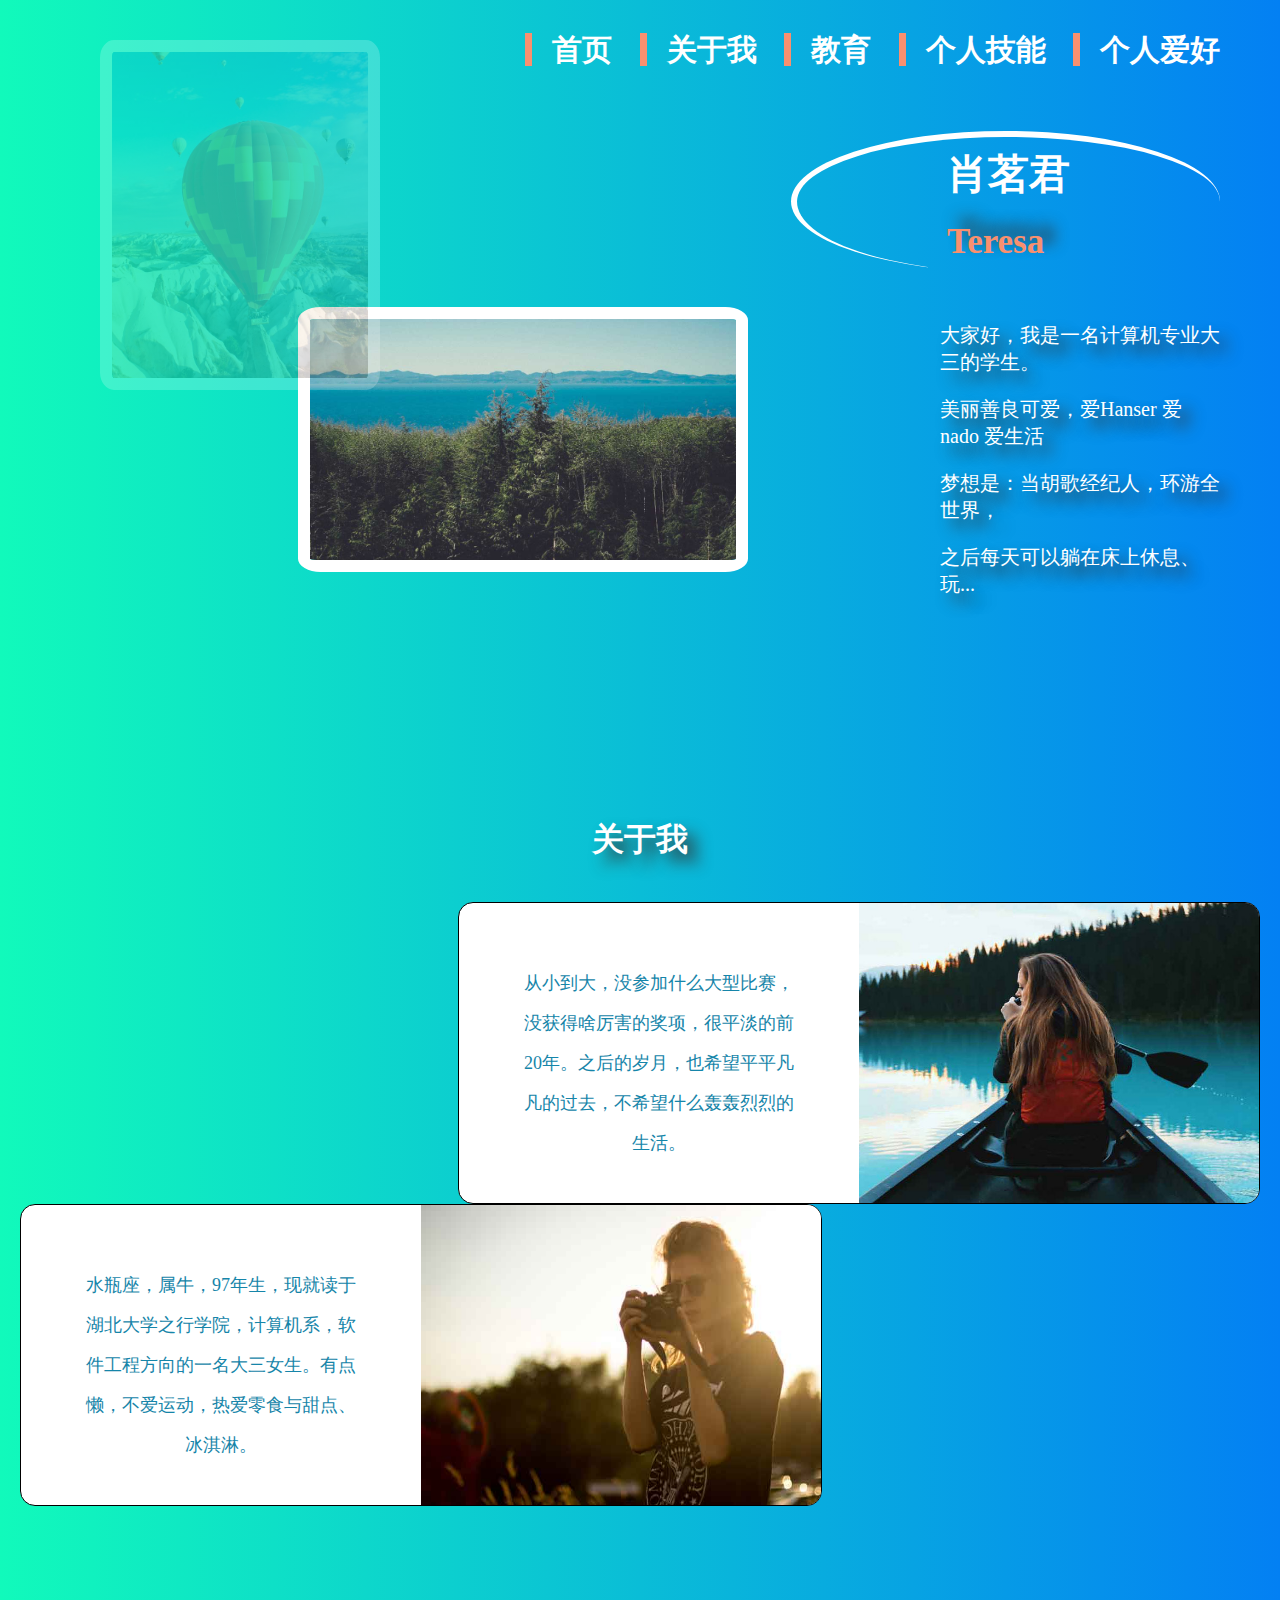
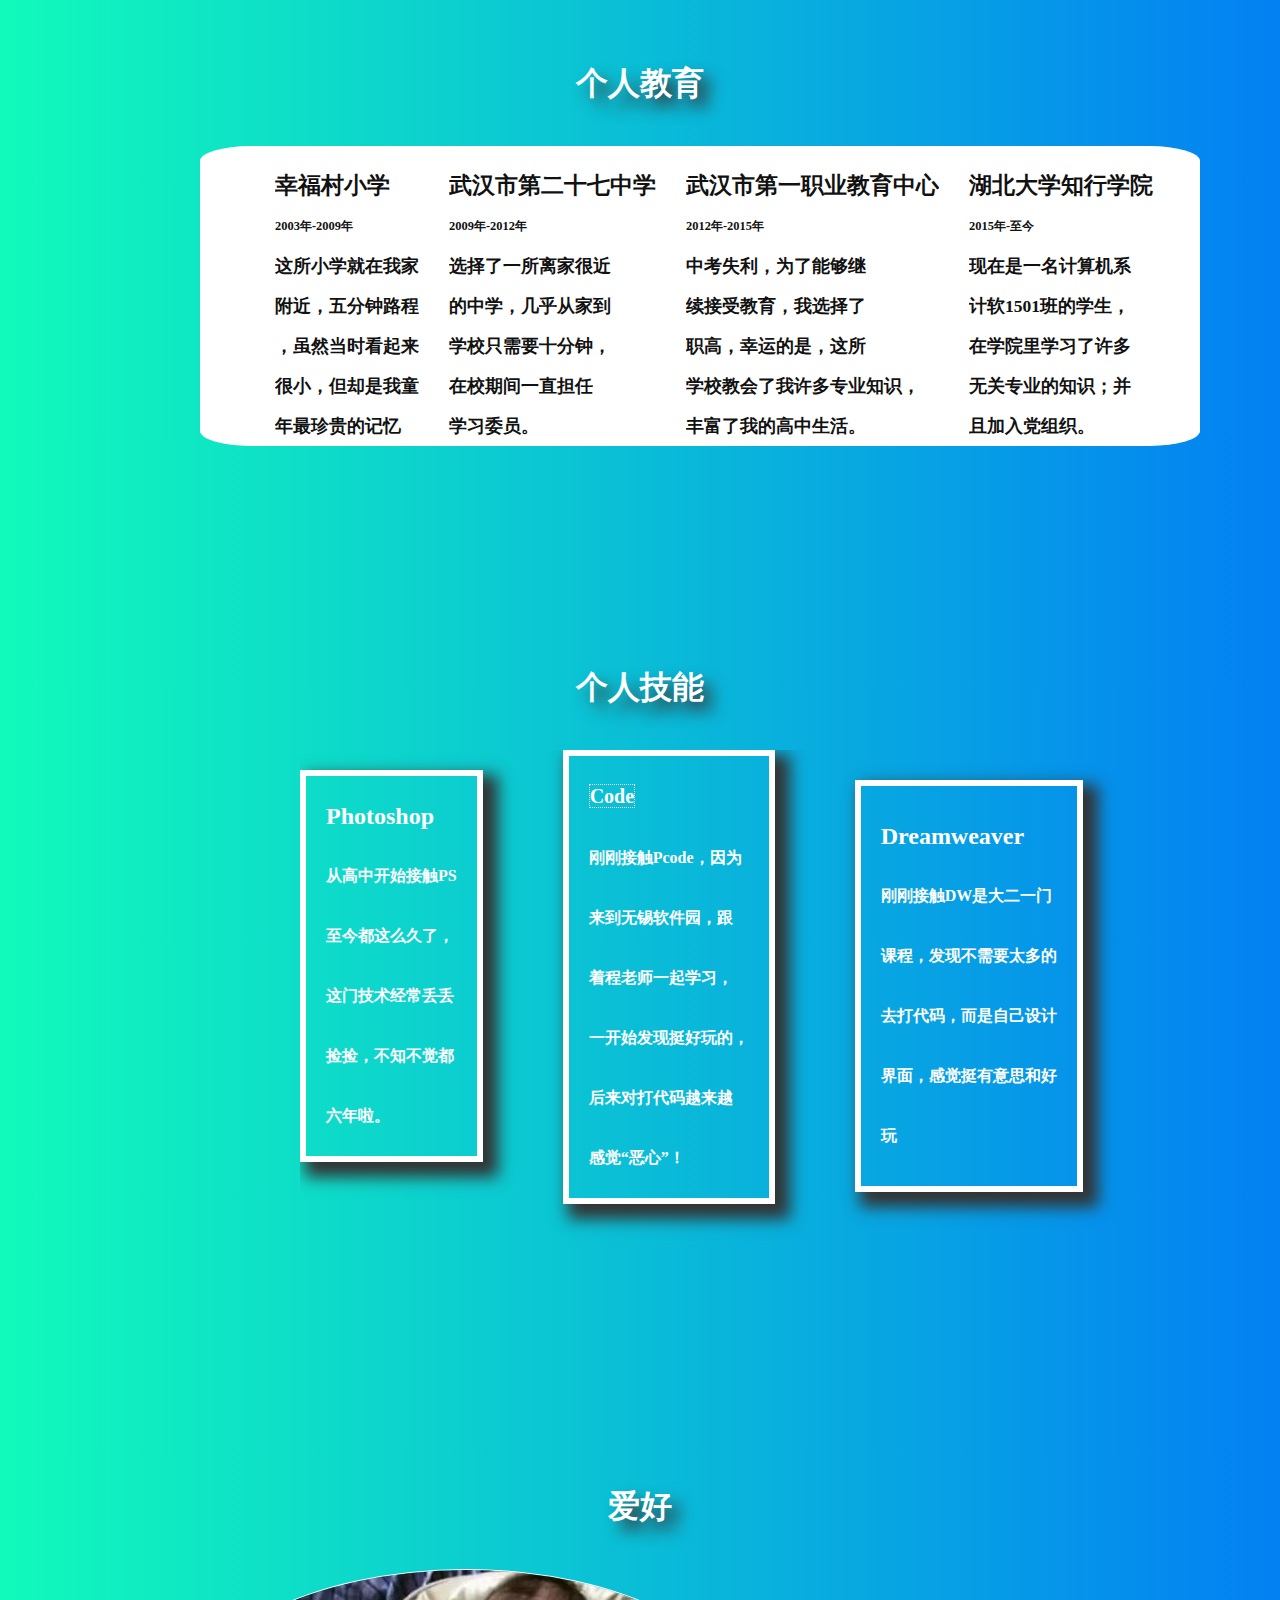
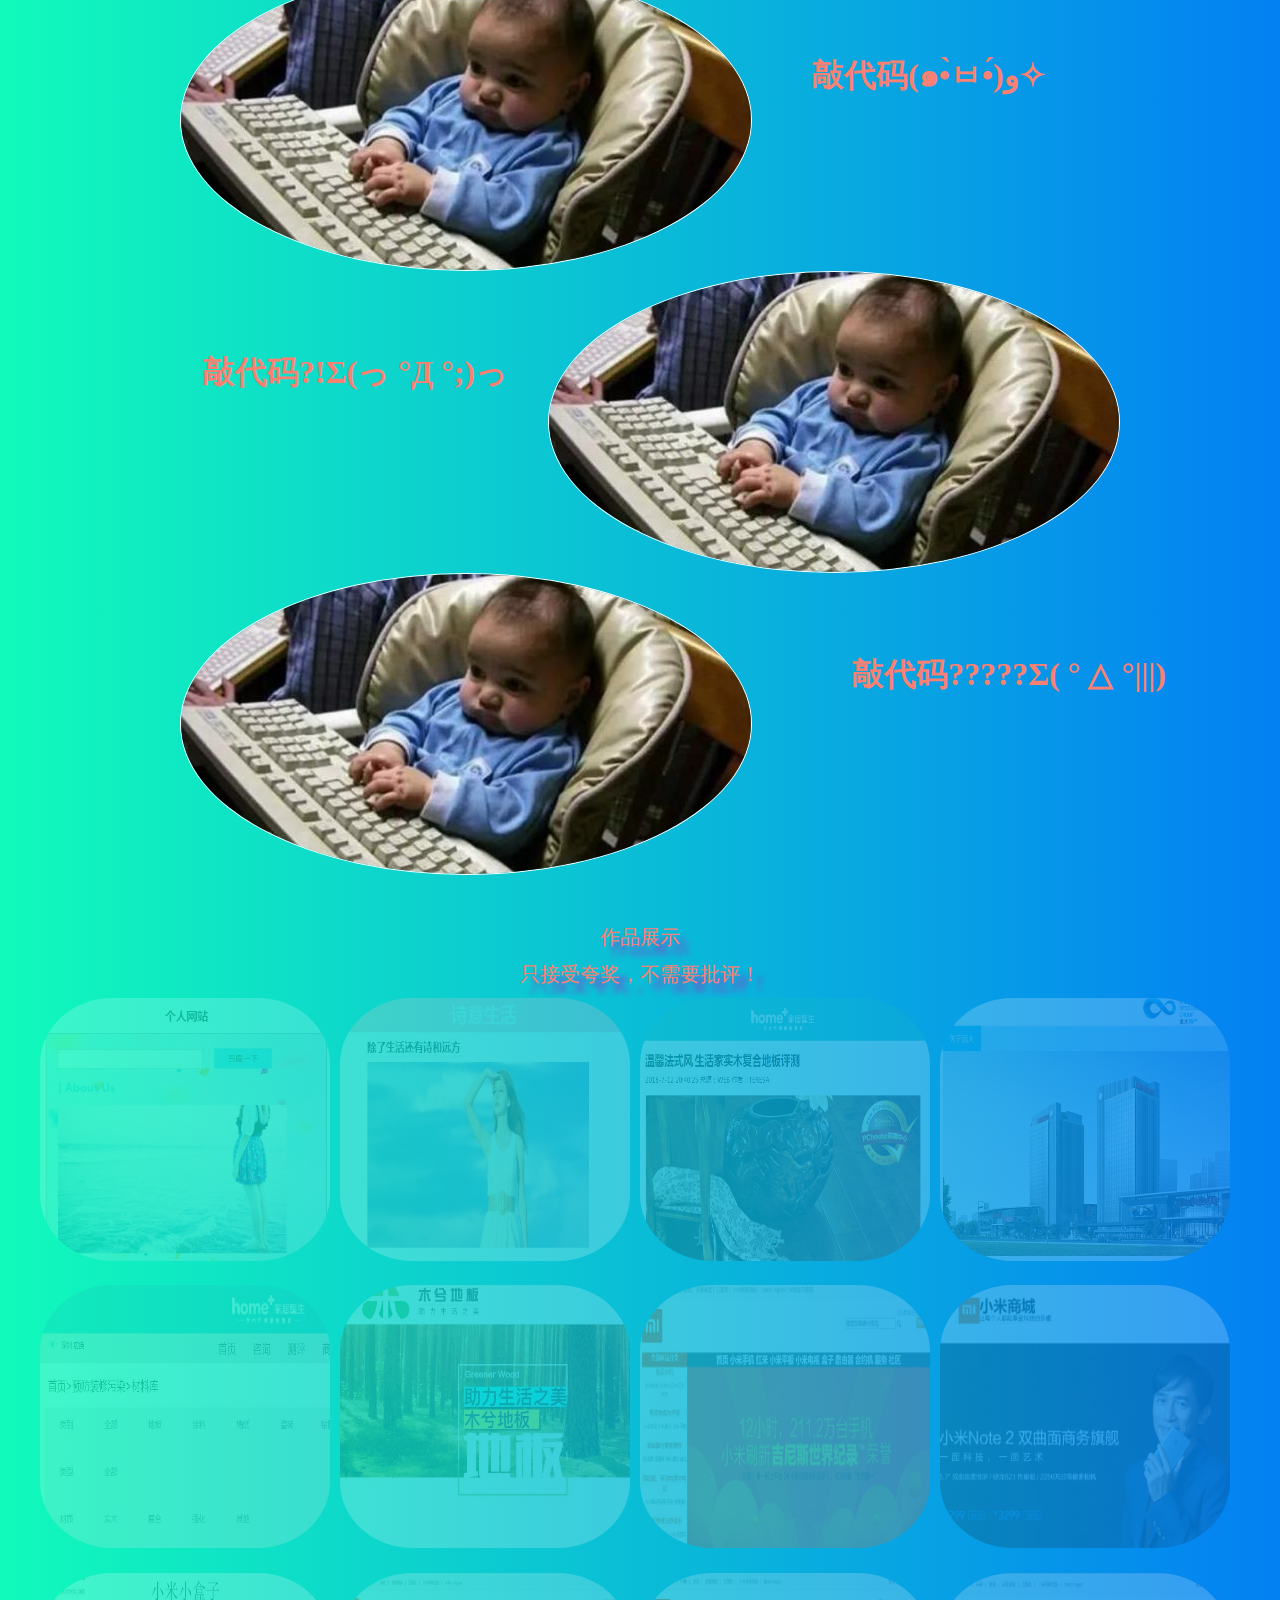
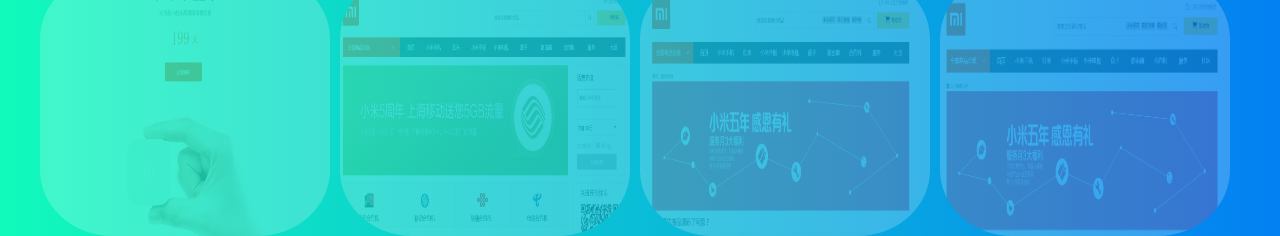
<file: index.html>
<!DOCTYPE html>
<html lang="en">
<head>
    <meta charset="UTF-8">
    <meta name="viewport" content="width=device-width, initial-scale=1.0">
    <meta http-equiv="X-UA-Compatible" content="ie=edge">
    <title>肖茗君的个人网页</title>
    <script src="lib/jquery-3.3.1.js"></script>
    <style>
    *{margin: 0;padding: 0;box-sizing: border-box;}

    /*div.one{
        height:1200px;
        background: greenyellow;
    } */
    .fix{
        width:30px;
        height:70px;
        background: salmon;
        position: fixed;
        z-index: 100;
        bottom:100px;
        right:10px;
        border-radius: 50%;
        display: none;
    }

    a{
        color: inherit;
        text-decoration: none;
    }
    .beijing{
        width: auto;height: auto;
        background:-webkit-linear-gradient(left,rgba(17,250,187,1)0%,rgba(3,128,243,1)100%);
        overflow: auto;
    }
    .img1{
        width: auto;height: auto;
        margin-left: 100px;margin-top: 40px;
        position: absolute;
        z-index: 2;
    }
    .img1 img{
        width: 280px;height: 350px;
        border: white solid 12px;
        border-radius: 5%;
        opacity: 0.2;
        transition: all 10s;
    }
    .img1 img:hover{
        transition: all 3s;
        opacity: 0.8;
    }
    .img2{
        width: auto;height: auto;
        margin-left: 298px;margin-top: 307px;
        position: absolute;
        z-index: 1;
    }
    .img2 img{
        width: 450px;height:265px;
        border: white solid 12px;
        border-radius: 5%;
    }
    .x1{
        overflow: auto;
    }
    .daohang{
        height: auto;width: auto;
        color:#fff;font-size: 30px;
        padding: 10px;
        margin-right: 50px;  margin-top: 20px;
        float: right;
    }
    .daohang a{
        margin-left: 20px;
        font-weight: bold;
        padding-left: 20px;
        border-left: 7px solid #f9906f;
    }
    .x2{
        overflow: auto;
    }
    .name{
        height: auto;width: auto;
        border-left: white solid 6px;
        border-top: white solid 6px;
        border-radius: 50%;
        color:#fff;font-size: 35px;
        margin-right: 60px;margin-top: 50px;
        padding: 10px 150px;
        float: right;
    }
    .x3{
        color:#f9906f;
        margin-top: 20px;
        text-shadow: 10px -10px 15px #333;
    }
    .x4{
        overflow: auto;
    }
    .jieshao{
        height: auto;width: 280px;
        color:#fff;font-size: 20px;
        margin: 20px 60px;
        float: right;
        text-shadow: 10px 10px 15px #333;
    }
    .g1{
        margin-top: 30px;
    }
    .g2{
        margin-top: 20px;
    }
    .g3{
        margin-top: 20px;
    }
    .g4{
        margin-top: 20px;
    }
    .about{
        width: auto;height: auto;
        text-align: center;
        color: #fff;
        font-weight: bold;
        margin-top: 200px;
        margin-bottom: 40px;
        text-shadow: 10px 10px 15px #333;
    }
    .aboutx{
        width: auto;height: auto;
        margin-left: auto;margin-right: auto;
    }
    .about1{
        width: auto;height: auto;
        border: black solid 1px;
        border-radius: 15px;
        float: right;
        overflow: auto;
        background: #fff;
        margin-right: 20px;
    }
    .about2{
        width: 400px;height: auto;
        text-align: center;
        color: #1685a9;
        padding-top: 60px;
        float: left;
        line-height: 40px;
        font-size: 18px;
    }
    .about3{
        width: 400px;height: auto;
        background: #fff;
        text-align: center;
        color: #1685a9;
        float:left;
    }
    .about3 img{
        width: 400px;height: 300px;
        float: right;
    }
    .about4{
        width: auto;height: auto;
        border: black solid 1px;
        border-radius: 15px;
        float: left;
        overflow: auto;
        background: #fff;
        margin-left: 20px;
    }
    .about5{
        width: 400px;height: auto;
        text-align: center;
        color: #1685a9;
        padding-top: 60px;
        float: left;
        line-height: 40px;
        font-size: 18px;
    }
    .about6{
        width: 400px;height: auto;
        background: #fff;
        text-align: center;
        color: #1685a9;
        float:left;
    }
    .about6 img{
        width: 400px;height: 300px;
        float: right;
    }
    .education{
        width: auto;height: auto;
        text-align: center;
        color: #fff;
        font-weight: bold;
        margin-top: 800px;
        margin-bottom: 40px;
        text-shadow: 10px 10px 15px #333;
    }
    .jiaoyu{
        width: 1000px;height: auto;
        background: #fff;
        overflow: auto;
        margin-left: 200px;
        border-radius: 5%;
        
    }
    .xiaoxue{
        color: #111;
        font-size: 15px;
        float: left;
        overflow: auto;
        margin-right: 30px;margin-left: 75px;margin-top: 20px;
        line-height: 40px;
    }
    .chuzhong{
        color: #111;
        font-size: 15px;
        float: left;
        overflow: auto;
        margin-right: 30px;margin-top: 20px;
        line-height: 40px;
    }
    .gaozhong{
        color: #111;
        font-size: 15px;
        float: left;
        overflow: auto;
        margin-right: 30px;margin-top: 20px;
        line-height: 40px;
    }
    .daxue{
        color: #111;
        font-size: 15px;
        margin-top: 20px;
        float: left;
        overflow: auto;
        line-height: 40px;
    }
    .skill{
        text-align: center;
        width: auto;height: auto;
        color: #fff;
        font-weight: bold;
        margin-top: 220px;margin-bottom: 40px;
        text-shadow: 10px 10px 15px #333;
    }
    .skill-1{
        width: 1000px;height: auto;
        margin-left: 300px;
        overflow: auto;   
        padding-bottom: 61px;
    }
    .skill-2{
        width: auto;height: auto;
        border: #fff solid 6px;
        color: #fff;
        float: left;
        padding-left: 20px;padding-right: 20px;
        padding-top: 10px;padding-bottom: 10px;
        line-height: 60px;
        overflow: auto;  
        margin-top: 20px;
        box-shadow: 10px 10px 15px 5px #333;
    }
    .skill-3{
        width: auto;height: auto;
        border: #fff solid 6px;
        color: #fff;
        float: left;
        padding-left: 20px;padding-right: 20px;margin-left: 80px;
        padding-top: 10px;padding-bottom: 10px;
        line-height: 60px;
        margin-top: 0px;
        overflow: auto;  
        box-shadow: 10px 10px 15px 5px #333;
    }
    .skill-3>a{
        border: #fff dotted 1px;
        font-weight: bold;
        font-size: 20px;
    }
    .skill-4{
        width: auto;height: auto;
        border: #fff solid 6px;
        color: #fff;
        float: left;
        padding-left: 20px;padding-right: 20px;margin-left: 80px;
        padding-top: 20px;padding-bottom: 20px;
        line-height: 60px;
        overflow: auto;  
        margin-top: 30px;
        box-shadow: 10px 10px 15px 5px #333;
    }
    .hobity{
        text-align: center;
        width: auto;height: auto;
        color: #fff;
        font-weight: bold;
        margin-top: 220px;margin-bottom: 40px;
        text-shadow: 10px 10px 15px #333;
    }
    .hobity-3{
        width: auto;height: auto;
        overflow: auto;
        float: left;
        padding-left: 180px;
    }
    .hobity-1{
        width: auto;height: auto;
        float: left;
    }
    .hobity-1 img{
        border: #fff solid 1px;
        border-radius: 50%;
        float: left;
    }
    .hobity-2{
        color:salmon;
        width: auto;height: auto;
        float: right;
        padding-top: 80px;padding-left: 60px;
    }
    .hobity-4{
        width: auto;height: auto;
        overflow: auto;
        float: right;
        padding-left: 180px;
    }
    .hobity-5{
        width: auto;height: auto;
        float: right;
        margin-right: 160px;
    }
    .hobity-5 img{
        border: #fff solid 1px;
        border-radius: 50%;
        float: right;
    }
    .hobity-6{
        color:salmon;
        width: auto;height: auto;
        float: left;
        padding-top: 80px;padding-right: 40px;
    }
    .hobity-7{
        width: auto;height: auto;
        overflow: auto;
        float: left;
        padding-left: 180px;
    }
    .hobity-8{
        width: auto;height: auto;
        float: left;
        margin-right: 160px;
    }
    .hobity-8 img{
        border: #fff solid 1px;
        border-radius: 50%;
        float: left;
    }
    .hobity-9{
        color:salmon;
        width: auto;height: auto;
        float: right;
        padding-top: 80px;margin-left: -60px;
    }
    .show{
        width: auto;height: 800px;
        text-align: center;
        padding-bottom: 20px;
    }
    .show-f{
        width: 1200px;height: auto;
        text-align: center;
        margin-top: 995px;
        margin-left: auto;margin-right: auto;
    }
    .show-f>p{
        color: salmon;
        text-shadow: 10px 10px 5px slateblue;
        font-size: 20px;
        margin-bottom: 10px;
    }
    .show-1 img{
        width:290px;height: 263px;
        float: left;
        margin-right: 10px;
        border-radius: 25%;
        opacity: 0.2;
        transition: all 3s;
    }
    .show-1 img:hover{
        transition: all 3s;
        opacity: 0.8;
    }
    .show-2 img{
        width:290px;height: 263px;
        float: left;
        margin-right: 10px;
        border-radius: 25%;
        opacity: 0.2;
        transition: all 3s;
    }
    .show-2 img:hover{
        transition: all 3s;
        opacity: 1;
    }
    .show-3 img{
        width:290px;height: 263px;
        float: right;
        margin-right: 10px;margin-left: 10px;
        border-radius: 25%;
        opacity: 0.2;
        transition: all 1s;
    }
    .show-3 img:hover{
        transition: all 1s;
        opacity: 0.8;
    }
    .show-4 img{
        width:290px;height: 263px;
        border-radius: 25%;
        opacity: 0.2;
        transition: all 3s;
    }
    .show-4 img:hover{
        transition: all 3s;
        opacity: 1;
    }
    .show-s{
        width: 1200px;height: auto;
        text-align: center;
        margin-top: 20px;
        margin-left: auto;margin-right: auto;
    }
    .show-5 img{
        width:290px;height: 263px;
        float: left;
        margin-right: 10px;
        border-radius: 25%;
        opacity: 0.2;
        transition: all 3s;
    }
    .show-5 img:hover{
        transition: all 3s;
        opacity: 1;
    }
    .show-6 img{
        width:290px;height: 263px;
        float: left;
        margin-right: 10px;
        border-radius: 25%;
        opacity: 0.2;
        transition: all 2s;
    }
    .show-6 img:hover{
        transition: all 2s;
        opacity: 1;
    }
    .show-7 img{
        width:290px;height: 263px;
        float: left;
        margin-right: 10px;
        border-radius: 25%;
        opacity: 0.2;
        transition: all 3s;
    }
    .show-7 img:hover{
        transition: all 3s;
        opacity: 1;
    }
    .show-8 img{
        width:290px;height: 263px;
        float: right;
        margin-right: 10px;
        border-radius: 25%;
        opacity: 0.2;
        transition: all 1s;
    }
    .show-8 img:hover{
        transition: all 1s;
        opacity: 1;
    }
    .show-9 img{
        width:290px;height: 263px;
        float: right;
        margin-right: 10px;
        border-radius: 25%;
        opacity: 0.2;
        transition: all 1s;
        margin-top: 25px;
    }
    .show-9 img:hover{
        transition: all 1s;
        opacity: 1;
    }
    .show-10 img{
        width:290px;height: 263px;
        float: left;
        margin-right: 10px;
        border-radius: 25%;
        opacity: 0.2;
        transition: all 3s;
        margin-top: 25px;
    }
    .show-10 img:hover{
        transition: all 3s;
        opacity: 1;
    }
    .show-11 img{
        width:290px;height: 263px;
        float: left;
        margin-right: 10px;
        border-radius: 25%;
        opacity: 0.2;
        transition: all 2s;
        margin-top: 25px;
    }
    .show-11 img:hover{
        transition: all 2s;
        opacity: 1;
    }
    .show-12 img{
        width:290px;height: 263px;
        float: left;
        margin-right: 10px;
        border-radius: 25%;
        opacity: 0.2;
        transition: all 3s;
        margin-top: 25px;
    }
    .show-12 img:hover{
        transition: all 3s;
        opacity: 1;
    }

    </style>

</head>
<body>
    <div class="beijing"> 
        <div class="img1">
            <img src="images/gallery-2.jpg" alt="">
        </div>
        <div class="img2">
            <img src="images/gallery-4.jpg" alt="">
        </div>
     
        <div class="x1">
            <div class="daohang">
                <a href="#">首页</a>
                <a href="#me">关于我</a>
                <a href="#edu">教育</a>
                <a href="#sk">个人技能</a>
                <a href="#hb">个人爱好</a> 
            </div>
        </div>
        <div class="x2">
            <div class="name">
                <h3>肖茗君</h3>
                <h4 class="x3">Teresa</h4>
            </div>
        </div>
        <div class="x4">
            <div class="jieshao">
                <p class="g1">大家好，我是一名计算机专业大三的学生。</p>
                <p class="g2">美丽善良可爱，爱Hanser  爱nado  爱生活</p>
                <p class="g3">梦想是：当胡歌经纪人，环游全世界，</p>
                <p class="g4">之后每天可以躺在床上休息、玩...</p>
            </div>
        </div>
        <div class="about">
            <h1 id="me" name="me">关于我</h1>
        </div>
        <div class="aboutx">
          <div class="about1">
            <div class="about2">
                <p>从小到大，没参加什么大型比赛，<br>没获得啥厉害的奖项，很平淡的前<br>20年。之后的岁月，也希望平平凡<br>凡的过去，不希望什么轰轰烈烈的<br>生活。</p>
            </div>
            <div class="about3">
                <img src="images/gallery-20.jpg" alt="">
            </div>
          </div>
          <div class="about4">
            <div class="about5">
                <p>水瓶座，属牛，97年生，现就读于<br>湖北大学之行学院，计算机系，软<br>件工程方向的一名大三女生。有点<br>懒，不爱运动，热爱零食与甜点、<br>冰淇淋。</p>
            </div>
            <div class="about6">
                <img src="images/team-4.jpg" alt="">
            </div>
          </div>
        </div>
        <div class="education">
                <h1 id="edu" name="edu">个人教育</h1>
        </div>
        <div class="jiaoyu">
            <div class="xiaoxue">
                <h2>幸福村小学</h2>
                <h5>2003年-2009年</h5>
                <h3>这所小学就在我家<br>附近，五分钟路程<br>，虽然当时看起来<br>很小，但却是我童<br>年最珍贵的记忆</h3>
            </div>
            <div class="chuzhong">
                <h2>武汉市第二十七中学</h2>
                <h5>2009年-2012年</h5>
                <h3>选择了一所离家很近<br>的中学，几乎从家到<br>学校只需要十分钟，<br>在校期间一直担任<br>学习委员。</h3>
            </div>
            <div class="gaozhong">
                <h2>武汉市第一职业教育中心</h2>
                <h5>2012年-2015年</h5>
                <h3>中考失利，为了能够继<br>续接受教育，我选择了<br>职高，幸运的是，这所<br>学校教会了我许多专业知识，<br>丰富了我的高中生活。</h3>
            </div>
            <div class="daxue">
                <h2>湖北大学知行学院</h2>
                <h5>2015年-至今</h5>
                <h3>现在是一名计算机系<br>计软1501班的学生，<br>在学院里学习了许多<br>无关专业的知识；并<br>且加入党组织。</h3>
                </div>
        </div>
        <div class="skill">
                <h1 id="sk" name="sk">个人技能</h1>
        </div>
        <div class="skill-1">
            <div class="skill-2">
                <h2>Photoshop</h2>
                <h4>从高中开始接触PS<br>至今都这么久了，<br>这门技术经常丢丢<br>捡捡，不知不觉都<br>六年啦。</h4>
            </div>
            <div class="skill-3">
                <a href="#show">Code</a>
                <h4>刚刚接触Pcode，因为<br>来到无锡软件园，跟<br>着程老师一起学习，<br>一开始发现挺好玩的，<br>后来对打代码越来越<br>感觉“恶心”！</h4>
            </div>
            <div class="skill-4">
                <h2>Dreamweaver</h2>
                <h4>刚刚接触DW是大二一门<br>课程，发现不需要太多的<br>去打代码，而是自己设计<br>界面，感觉挺有意思和好<br>玩</h4>
            </div>
        </div>
        <div class="hobity">
                <h1 id="hb" name="hb">爱好</h1>
        </div>
        <div class="hobity-3">
           <div class="hobity-1">
            <img src="images/下载.jpg" alt="">
           </div>
           <div class="hobity-2">
            <h1>敲代码(๑•̀ㅂ•́)و✧</h1>
           </div>
        </div>
        <div class="hobity-4">
           <div class="hobity-5">
            <img src="images/下载.jpg" alt="">
           </div>
           <div class="hobity-6">
            <h1>敲代码?!Σ(っ °Д °;)っ</h1>
           </div>
        </div>
        <div class="hobity-7">
            <div class="hobity-8">
            <img src="images/下载.jpg" alt="">
            </div>
            <div class="hobity-9">
            <h1>敲代码?????Σ( ° △ °|||)</h1>
            </div>
        </div>
        <div class="show">
            <div class="show-f">
                <p id="show" name="show">作品展示</p>
                <p>只接受夸奖，不需要批评！</p>
                <div class="show-1">
                    <a href="作业/1/个人网站.html">
                        <img src="images/捕获.JPG" alt="" >
                    </a>
                </div>
                <div class="show-2">
                    <a href="作业/1/诗意生活.html">
                        <img src="images/捕获1.JPG" alt="">
                    </a>
                </div>
                <div class="show-3">
                    <a href="作业/2/远大物产.html">
                        <img src="images/捕获2.JPG" alt="" >
                    </a>
                </div>
                <div class="show-4">
                    <a href="作业/3/家居医生网.html">
                        <img src="images/捕获4.JPG" alt="" >
                    </a>
                </div>
            </div>
            <div class="show-s">
                <div class="show-5">
                    <a href="作业/家居生活/家居生活 .html">
                        <img src="images/捕获5.JPG" alt="" >
                    </a>
                </div>
                <div class="show-6">
                    <a href="作业/木兮地板/地板.html" >
                        <img src="images/捕获6.JPG" alt="" >
                    </a>
                </div>
                <div class="show-7">
                    <a href="作业/小米官网/小米官网.html" >
                        <img src="images/捕获7.JPG" alt="" >
                    </a>
                </div>
                <div class="show-8">
                    <a href="作业/小米商城/小米商城.html">
                        <img src="images/捕获8.JPG" alt="">
                    </a>
                </div>
                <div class="show-9">
                    <a href="https://teresaxdx.gitee.io/millet_all_merchandise">
                        <img src="images/小米.PNG" alt="">
                    </a>
                </div>
                <div class="show-10">
                    <a href=" https://teresaxdx.gitee.io/millet_box">
                        <img src="images/小米盒子.PNG" alt="" >
                    </a>
                </div>
                <div class="show-11">
                    <a href="https://teresaxdx.gitee.io/millet_contract_machine" >
                        <img src="images/小米合约机.PNG" alt="" >
                    </a>
                </div>
                <div class="show-12">
                    <a href="https://teresaxdx.gitee.io/millet_service" >
                        <img src="images/小米服务.PNG" alt="" >
                    </a>
                </div>
            </div>
        </div>

        <div class="one">

            </div>
            <div class="fix">
        
            </div>
            <script>
                /* scrollTop<70,fix隐藏；scrollTop>70,fix显示   */
            $(window).scroll(function(){
                var scroll = $(window).scrollTop();
                console.log(scroll);
                if(scroll>70){
                    $(".fix").fadeIn(300)
                }else{
                    $(".fix").fadeOut(300)
                }
            })
        
            $(".fix").click(function(){
                $("html,body").animate({ scrollTop:0},300)
            })
                </script>

    </div>  
</body>
</html>
</file>
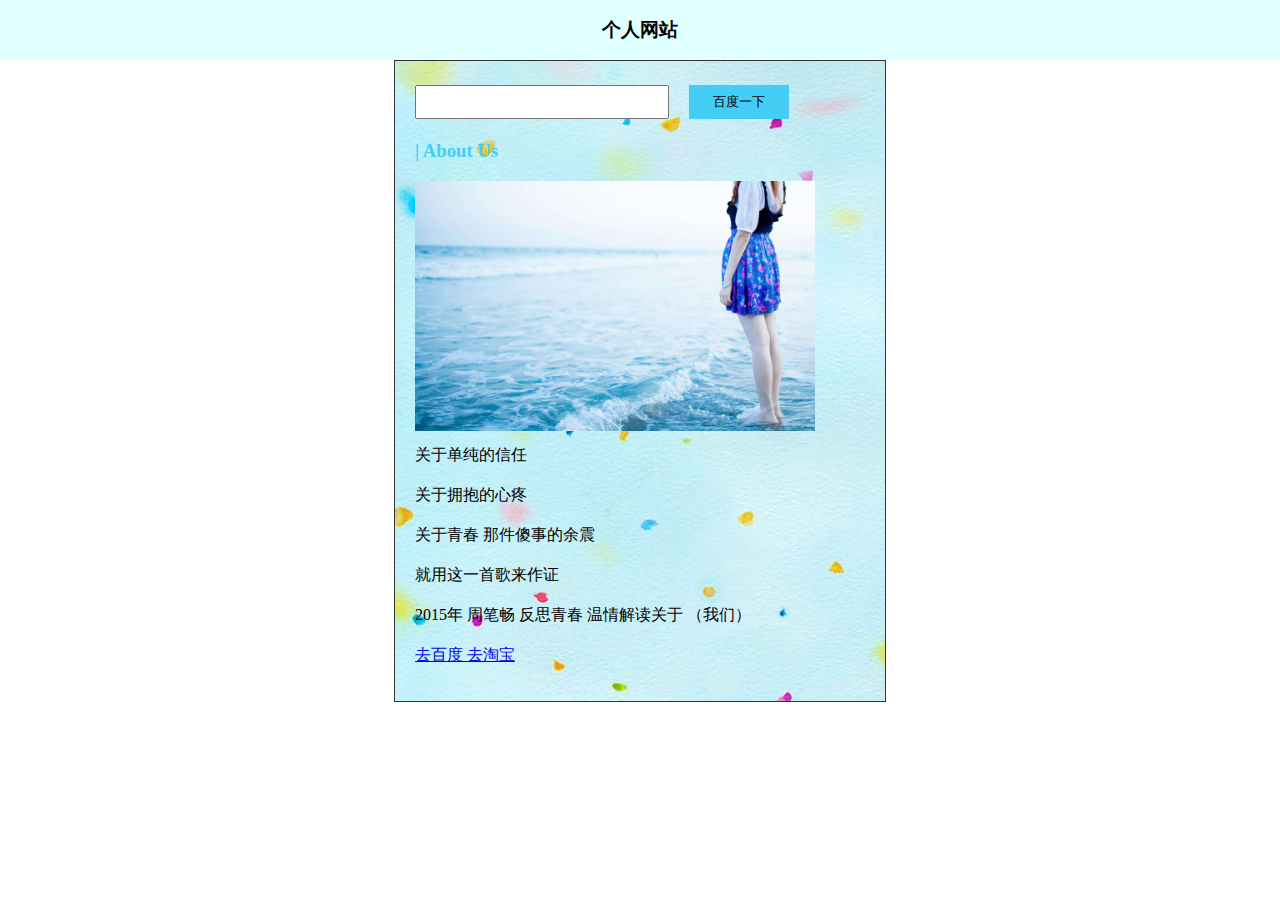
<file: 作业/1/个人网站.html>
<!DOCTYPE html>
<html lang="en">
<head>
    <meta charset="UTF-8">
    <meta name="viewport" content="width=device-width, initial-scale=1.0">
    <meta http-equiv="X-UA-Compatible" content="ie=edge">
    <title>个人网站</title>
    <style>
    *{margin: 0;padding: 0}
    .header{
        background:lightcyan;
        line-height: 60px;
        text-align: center;
    }
    .container{
        margin-left: auto;
        margin-right: auto;
        width: 450px;
        height: 600px;
        background-image: url("images/timg2.jpg");
        /* border:width  style color */
        border: 1px solid #333;
        padding: 20px;

    }
    img{
        width: 400px;
    }
    input{
        height: 30px;
        width: 250px;
    }
    button{
        background-color: #44cef6;
        margin-left: 20px;
        width: 100px;
        height: 34px;
        border:none;
    }
    .title{
        color: #44cef6;
        line-height: 60px;
    }
    p{
        line-height: 40px;
    }
    </style>
</head>
<body>
    <h3 class="header">个人网站</h3>
    <div class="container">
       <p><input type="text"><button>百度一下</button></p>
       <h3 class="title">| About Us</h3>
       <img src="images/timg1.jpg" alt="">
       <p>关于单纯的信任</p>
       <p>关于拥抱的心疼</p>
       <p>关于青春 那件傻事的余震</p>
       <p>就用这一首歌来作证</p>
       <p>2015年 周笔畅 反思青春 温情解读关于 （我们）</p>
       <p><a href="http://www.baidu.com">去百度  </a><a href="http://www.taobao.com">去淘宝</a></p>
    </div>
</body>
</html>
</file>
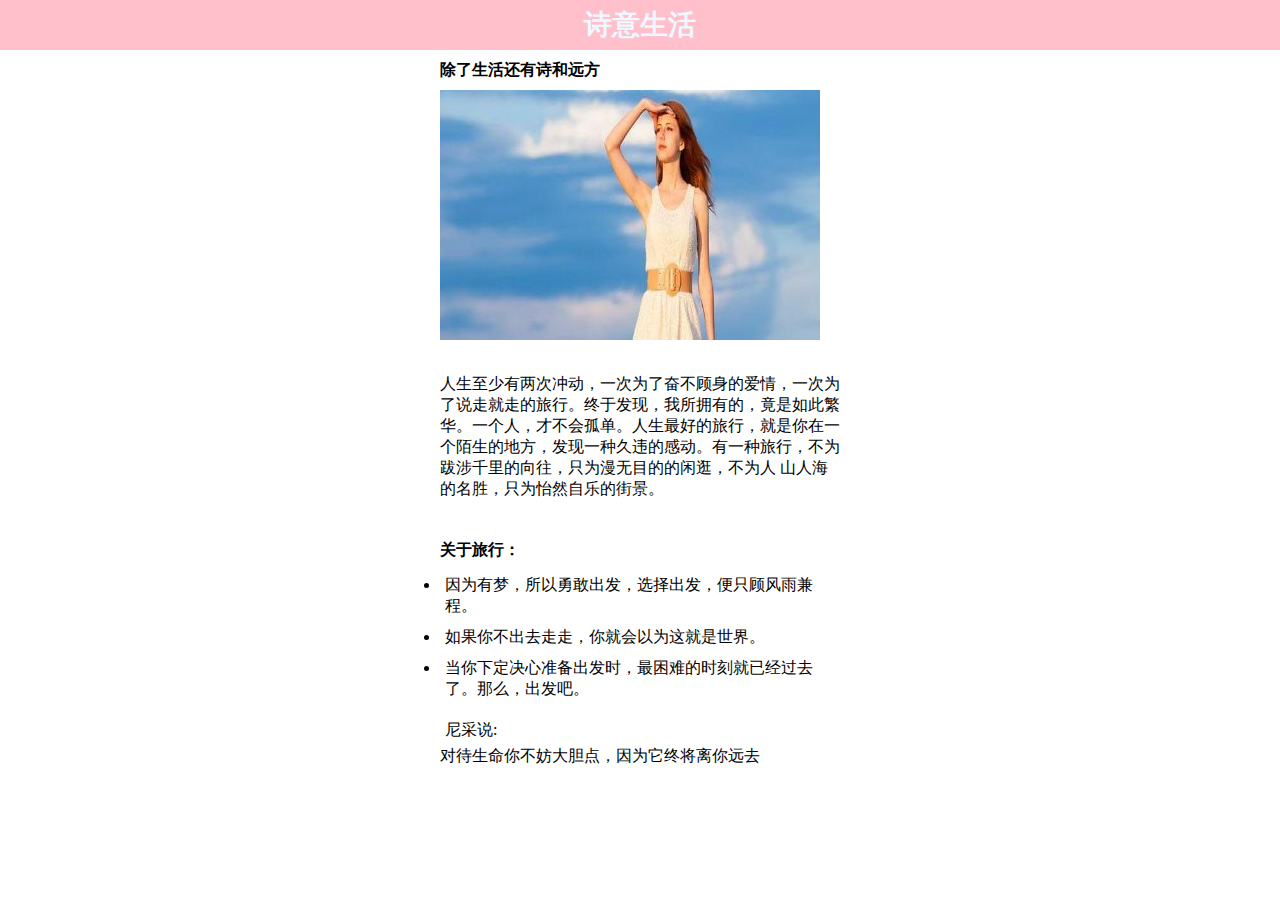
<file: 作业/1/诗意生活.html>
<!DOCTYPE html>
<html lang="en">
<head>
    <meta charset="UTF-8">
    <meta name="viewport" content="width=device-width, initial-scale=1.0">
    <meta http-equiv="X-UA-Compatible" content="ie=edge">
    <title>诗意生活</title>
    <style>
        
            *{margin:0;padding:0}
        .header{
            color:aliceblue;
            background-color: pink;
            height: 50px;
            line-height: 50px;
            text-align:center;
            font-size: 28px;
            
        }
        .container{
           width: 400px;
           margin-left: auto;
           margin-right: auto;
                   }
        img{
            width: 380px;
            height: 250px;
        }
       .h4{
           line-height: 40px;
       }
       p{
           margin-top: 30px;
           margin-bottom: 30px;
       }
        
        
        .h4:hover{
            color: bisque;
            cursor: pointer;
        }
        p:hover{
            color: blueviolet;
            cursor: pointer;
        }
        li:hover{color:deeppink}
        li{padding:5px;}
        dl{margin-top:15px;}
        dl:hover{color:deeppink;}
        dt{margin:5px;}

        </style>
    </head>
    <body>
        <h4 class="header">
        诗意生活

        </h4>
        <div class="container">
            <h4 class="h4">除了生活还有诗和远方</h4>
        <div>
           <img src="images/down.jpg" alt="">
        </div>
        
        <p>
            人生至少有两次冲动，一次为了奋不顾身的爱情，一次为了说走就走的旅行。终于发现，我所拥有的，竟是如此繁华。一个人，才不会孤单。人生最好的旅行，就是你在一个陌生的地方，发现一种久违的感动。有一种旅行，不为跋涉千里的向往，只为漫无目的的闲逛，不为人 山人海的名胜，只为怡然自乐的街景。</p>
        
        <h4 class="h4">
            关于旅行：</h4>
        <ul>
          <li>因为有梦，所以勇敢出发，选择出发，便只顾风雨兼程。</li>
          <li>如果你不出去走走，你就会以为这就是世界。</li>
          <li>当你下定决心准备出发时，最困难的时刻就已经过去了。那么，出发吧。</li>
        </ul>
        <dl>
            <dt>尼采说:</dt>
            <dd>对待生命你不妨大胆点，因为它终将离你远去</dd>
        </dl>
        
                    
</body>
</html>
</file>
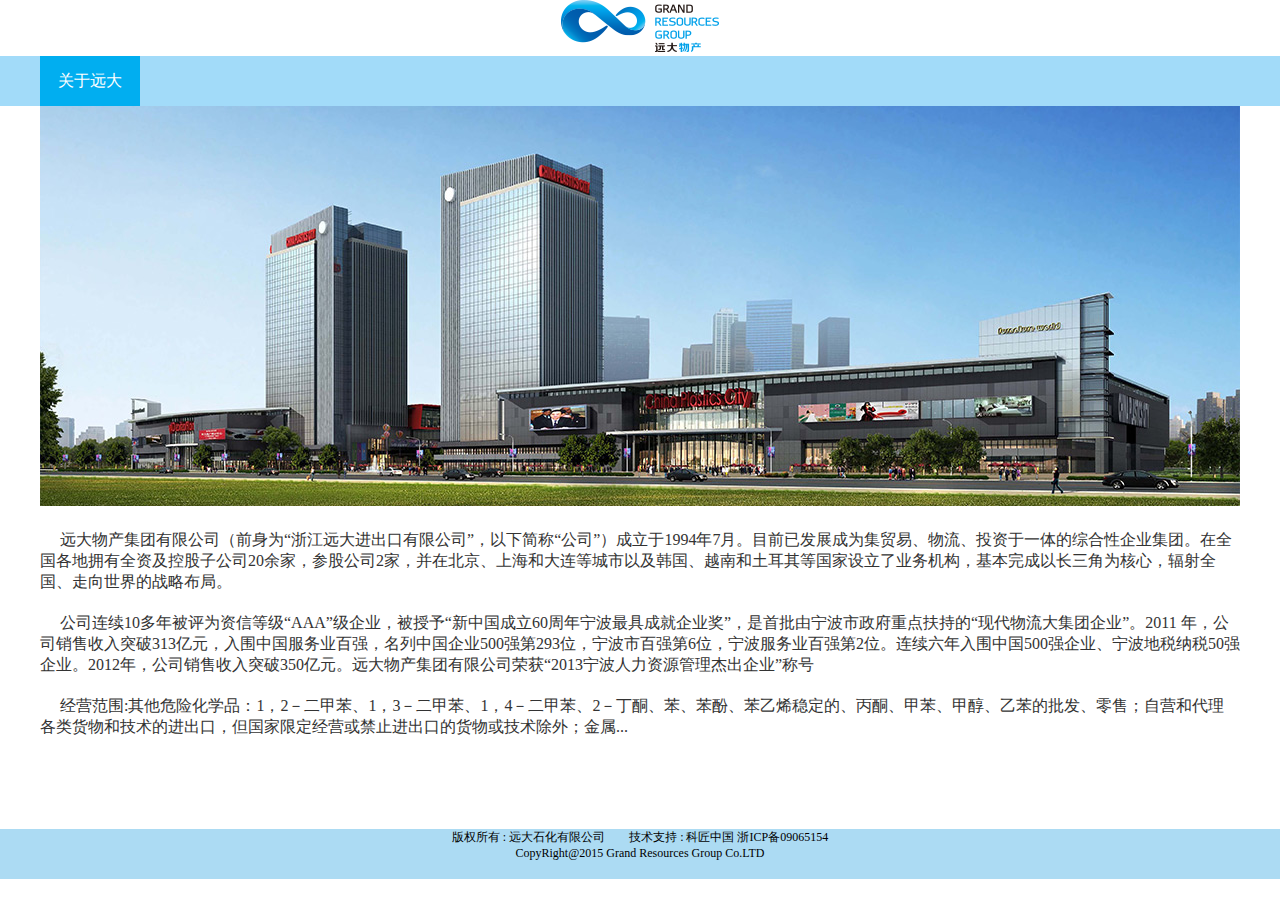
<file: 作业/2/远大物产.html>
<!DOCTYPE html>
<html lang="en">
<head>
    <meta charset="UTF-8">
    <meta name="viewport" content="width=device-width, initial-scale=1.0">
    <meta http-equiv="X-UA-Compatible" content="ie=edge">
    <title>远大物产</title>
    <style>
    *{margin: 0;padding: 0}
    .top{
        text-align: center;
    }
    .nav{
        height: 50px;
        background: #a2dbf9;
    }
    .nav-wrap{
        width: 1200px;height: 50px;
        margin-left: auto;margin-right: auto;
    }
    .nav-wrap a{
        text-decoration: none;
        color:#fff;
        text-align: center;
        display: block;
        width: 100px;
        line-height: 50px;
        background: #01aef0;
    }
    a:hover{
        background: #065279;text-decoration: underline;
    }
    .container{
        width: 1200px;
        padding-bottom: 50px;
        margin-left: auto;margin-right: auto;
    }
    .container p{
        text-indent: 20px;
        margin-top: 20px;
        color: #333;
    }
    .footer{
        height: 50px;
        background: #acdbf3;
        text-align: center;
        margin-top: 41px;
    }
    .zt{
        font-size: 12px;
        margin-top: 20px;
    }
    </style>
</head>
<body>
    <div class="top">
    <img src="images/logo2.png" alt="">
    </div>
    
    <div class="nav">
       <div class="nav-wrap">
       <a href="#">关于远大</a>
      </div>
    </div>
    <div class="container">
        <img src="images/about.jpg" alt="">
        <p> 远大物产集团有限公司（前身为“浙江远大进出口有限公司”，以下简称“公司”）成立于1994年7月。目前已发展成为集贸易、物流、投资于一体的综合性企业集团。在全国各地拥有全资及控股子公司20余家，参股公司2家，并在北京、上海和大连等城市以及韩国、越南和土耳其等国家设立了业务机构，基本完成以长三角为核心，辐射全国、走向世界的战略布局。</p>
        <p> 公司连续10多年被评为资信等级“AAA”级企业，被授予“新中国成立60周年宁波最具成就企业奖”，是首批由宁波市政府重点扶持的“现代物流大集团企业”。2011 年，公司销售收入突破313亿元，入围中国服务业百强，名列中国企业500强第293位，宁波市百强第6位，宁波服务业百强第2位。连续六年入围中国500强企业、宁波地税纳税50强企业。2012年，公司销售收入突破350亿元。远大物产集团有限公司荣获“2013宁波人力资源管理杰出企业”称号</p>
        <p> 经营范围:其他危险化学品：1，2－二甲苯、1，3－二甲苯、1，4－二甲苯、2－丁酮、苯、苯酚、苯乙烯稳定的、丙酮、甲苯、甲醇、乙苯的批发、零售；自营和代理各类货物和技术的进出口，但国家限定经营或禁止进出口的货物或技术除外；金属...</p>
        </div>
        <div class="footer">
          <div class="zt">
            <p><span>版权所有 : 远大石化有限公司&nbsp;&nbsp;&nbsp;&nbsp;&nbsp;&nbsp;&nbsp;&nbsp;</span><span>技术支持 : 科匠中国 浙ICP备09065154</span></p>
            <p>CopyRight@2015 Grand Resources Group Co.LTD</p>
          </div>
         </div>
</body>
</html>
</file>
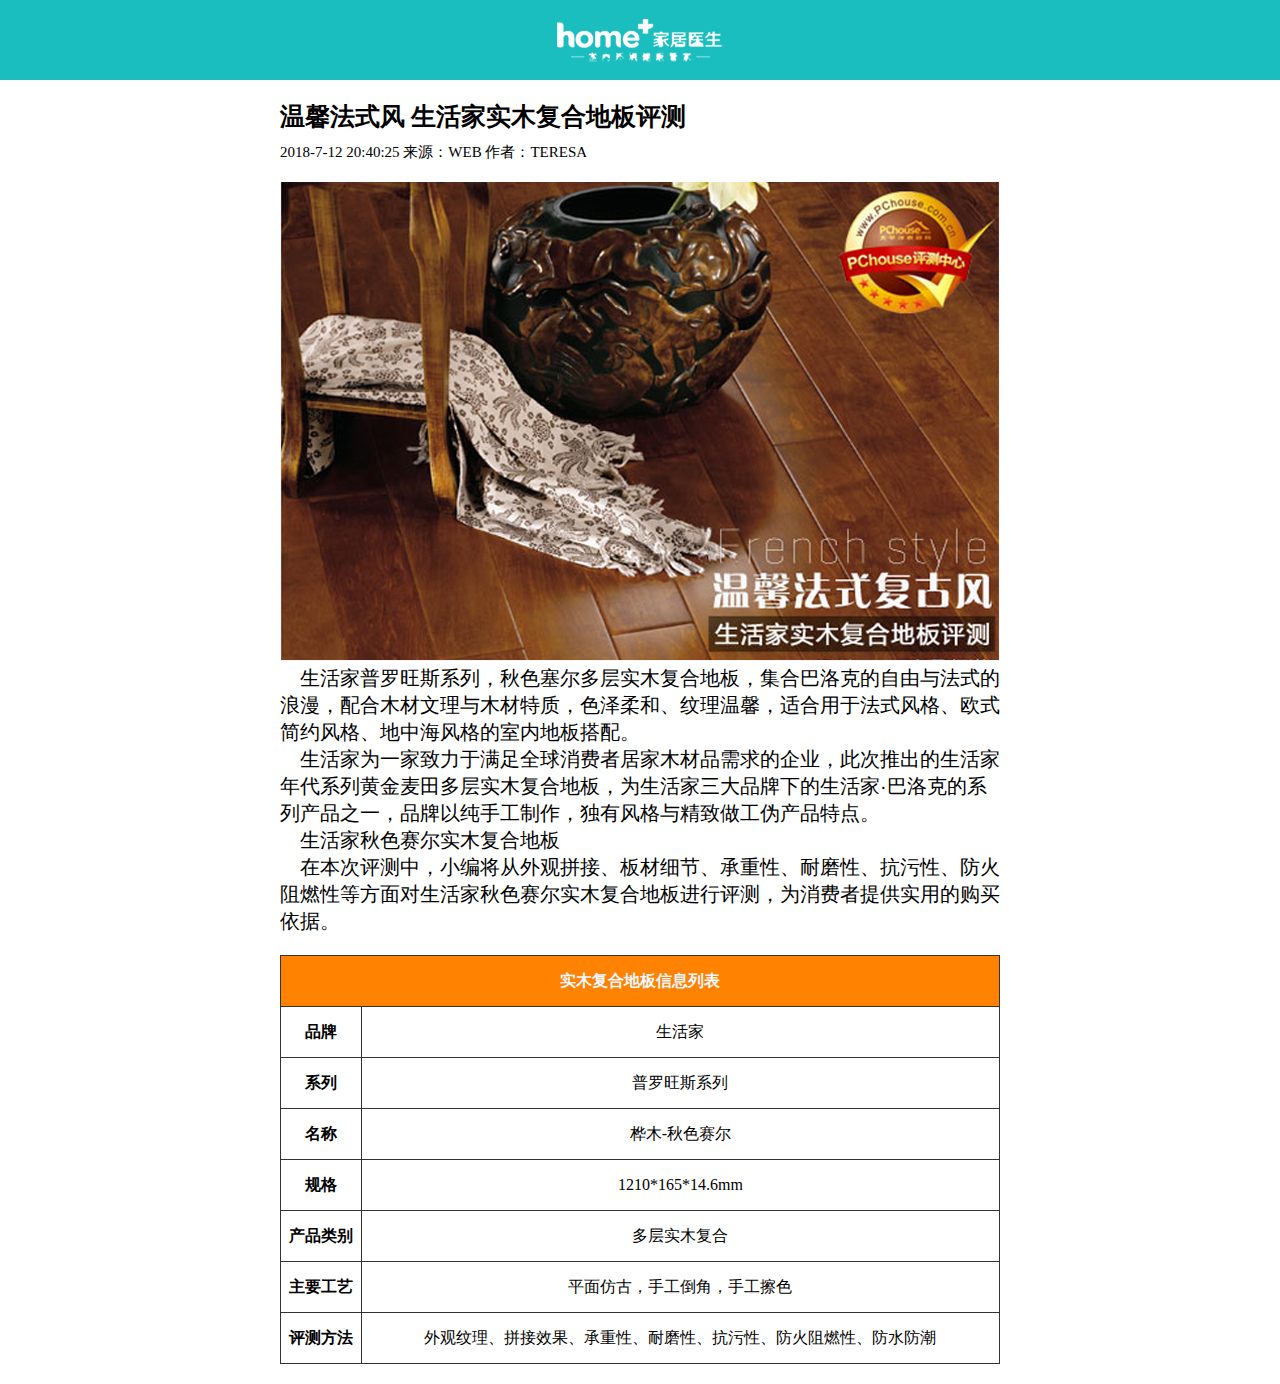
<file: 作业/3/家居医生网.html>
<!DOCTYPE html>
<html lang="en">
<head>
    <meta charset="UTF-8">
    <meta name="viewport" content="width=device-width, initial-scale=1.0">
    <meta http-equiv="X-UA-Compatible" content="ie=edge">
    <title>Document</title>
    <style>
    *{margin: 0px;padding: 0px;}
    .logo{
        background: #1abebf url("images/logo.png") no-repeat center center;
        height: 80px;
        }
    .title{
        width: 720px;
        font-family: fantasy;
        font-size: 25px;
        font-weight: bolder;
        margin-top: 20px;
        margin-left: auto;margin-right: auto;
    }
    .title-1{
        width: 720px;
        font-size: 15px;
        margin-top: 10px;
        margin-left: auto;margin-right: auto;
    }
    .img{
        width: 720px;
        margin-top: 20px;
        margin-left: auto;margin-right: auto;
    }
    .sentence{
          width: 720px;
          font-size: 20px;
          text-indent: 20px;
          font-family:'Franklin Gothic Medium', 'Arial Narrow', Arial, sans-serif;
          margin-left: auto;margin-right: auto;
    }
    .container{
        width: 720px;
        margin-left: auto;margin-right: auto;
        line-height: 50px;
        text-align: center;
    }
    table{
        margin-top: 20px;
        border-collapse: collapse;
        width: 720px;
        margin-bottom: 20px;
    }
    table,td{
        border: 1px solid #333;
    }
    .border{
        font-weight: bolder;
    }
    .border-1{
        font-weight: bolder;
        background: #ff8201;
        color: aliceblue;
    }
    
    </style>

</head>
<body>
    <div class="logo"></div>
    <div class="title">温馨法式风 生活家实木复合地板评测</div>
    <div class="title-1">2018-7-12 20:40:25 来源：WEB 作者：TERESA</div>
    <div class="img">
       <img src="images/02.png">
    </div>
    <div class="sentence">
        <p>生活家普罗旺斯系列，秋色塞尔多层实木复合地板，集合巴洛克的自由与法式的浪漫，配合木材文理与木材特质，色泽柔和、纹理温馨，适合用于法式风格、欧式简约风格、地中海风格的室内地板搭配。</p>
        <p>生活家为一家致力于满足全球消费者居家木材品需求的企业，此次推出的生活家年代系列黄金麦田多层实木复合地板，为生活家三大品牌下的生活家·巴洛克的系列产品之一，品牌以纯手工制作，独有风格与精致做工伪产品特点。</p>
        <p>生活家秋色赛尔实木复合地板</p>
        <p>在本次评测中，小编将从外观拼接、板材细节、承重性、耐磨性、抗污性、防火阻燃性等方面对生活家秋色赛尔实木复合地板进行评测，为消费者提供实用的购买依据。</p>
    </div>
    <div class="container">
      <table>
          <tr><td colspan="2" class="border-1">实木复合地板信息列表</td></tr>
          <tr><td class="border">品牌</td><td>生活家</td></tr>
          <tr><td class="border">系列</td><td>普罗旺斯系列</td></tr>
          <tr><td class="border">名称</td><td>桦木-秋色赛尔</td></tr>
          <tr><td class="border">规格</td><td>1210*165*14.6mm</td></tr>
          <tr><td class="border">产品类别</td><td>多层实木复合</td></tr>
          <tr><td class="border">主要工艺</td><td>平面仿古，手工倒角，手工擦色</td></tr>
          <tr><td class="border">评测方法</td><td>外观纹理、拼接效果、承重性、耐磨性、抗污性、防火阻燃性、防水防潮</td></tr>
      </table>
    </div>
</body>
</html>
</file>
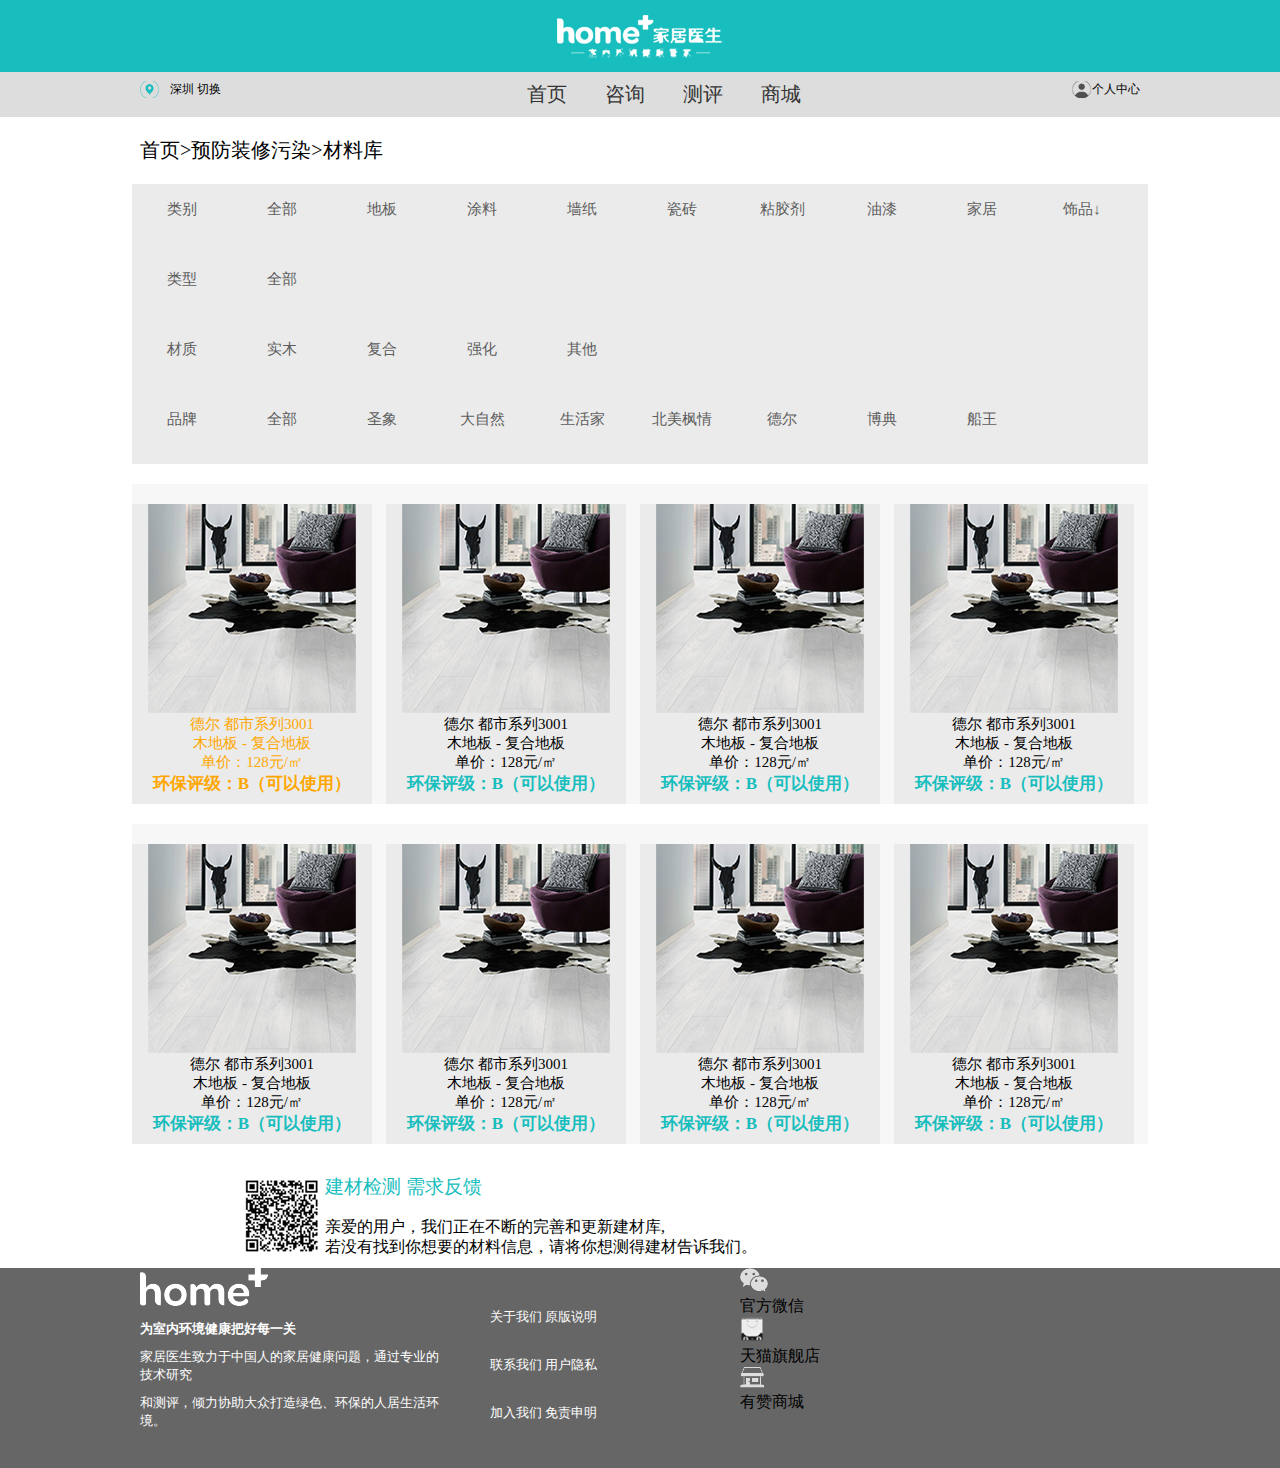
<file: 作业/家居生活/家居生活 .html>
<!DOCTYPE html>
<html lang="en">
<head>
    <meta charset="UTF-8">
    <meta name="viewport" content="width=device-width, initial-scale=1.0">
    <meta http-equiv="X-UA-Compatible" content="ie=edge">
    <title>家居生活</title>
    <style>
    *{margin:0;padding: 0}
    .top{
            height: 72px;
            text-align: center;
            background: #18BEBE url("images/logo.png") no-repeat center center; }
    .nav{
        font-size: 20px;
        margin-top: 20px;
        margin-bottom: 20px;
    }
   .nav a{
        color:black;
        text-decoration: none;
    }
    .center{
        margin-left: auto;margin-right: auto;
    }
    .container{
        width: auto;
        background: #dddddd;
        padding-top: 9px;padding-bottom: 9px;
        margin-left: auto;margin-right: auto;
    }
    .container-2{
        width: 1000px;
        background: #dddddd;
        text-align: center;
        margin-left: auto;margin-right: auto;
    }
    .container-1{
        width: 1000px;
        margin-left: auto;margin-right: auto;
    }
    .f-content{
        width: 1000px;
        margin-left: auto;margin-right: auto;
    }
    .start{float: left;;overflow:hidden}
    .end{float: right;overflow:hidden}
    .container a{text-decoration: none;font-size: 20px;color:#333;margin-left: 34px;margin-right: auto;}
    .start>.icon{display: block;width:19px;height:19px;background:url(images/location.png);
        position:absolute;top:50%;margin-top:-10px;
        }
    .start>.first{margin-left:30px;}
    .start,.end{position:relative}
    .end>.icon{
        top:50%;
        margin-top:-10px;
        position:absolute;width:19px;height:19px;background:url(images/adm.png)
        }
    .end>.adm{
        padding-left:20px;
        }
    .start,.end{font-size: 12px;cursor:pointer}
    .footer{
      background: #666;
    }
    .var li{
        float: left;list-style: none;
        width: 100px;text-align: center;
        height:70px;
            }
    .row:after{
        content: "";
        display: block;
        clear: both;
            }
    .var a{
        display: block;color: #5D5D5D;text-decoration: none;
        
        }
    .var ul{
        line-height: 30px; 
        line-height: 50px;
        background: #EBEBEB;
        width: 1016px;height: auto;
        margin-left: auto;margin-right: auto;
        margin-bottom: 20px;
            }
    a:hover{
        width: auto;height: auto;
          border: 3px solid #FFA700;
          color:black;
          background: white;
         }
    .zt{
            font-size: 15px;
            width: 1016px;
            margin-left: auto;margin-right: auto;
        }
    
    li{
        box-sizing: border-box;
        list-style: none;
        width: 30%;
        height: 200px;
        float: left;
     /*   border: 1px solid #333;   */
    }
    .row:after{
       content: "";
       display: block;
       clear: both;
    }

    div{
           box-sizing: border-box;
      }
      .parent{
          width: 1016px;
          margin-left: auto;margin-right: auto;
          background:#F7F7F7  ;
          margin-bottom: 20px;
          /* 当使用inline-block布局，给父元素font-size:0 */
          font-size: 0 ; 
      }
      .parent>div{
          display: inline-block;
          width: 240px;
          height: 300px;
         
          background: #EBEBEB ;
          
           /*url("images/data_image.png") no-repeat center top 10px; */
          margin-top: 20px;
          text-align: center;
      }
      /* .parent>div:not(:last-child){
          margin-right:13.333px;
      } */
      
      .parent>.child{
          margin-right: 14px;
          font-size: 10px;
          text-align: center; 
      }
      .child-1{
          font-size: 15px;
          color: #FFA700;
         
      }
      .child-2{
          font-size: 17px;
          font-weight: bold;
          color: #FFA700;
         
      }
      .child-3{
          font-size: 15px;
          color: black; 
      }
      .child-4{
          font-size: 17px;
          font-weight: bold;
          color:#18BEBE
      }

      .question-3{
          margin-left: a;margin-right: auto;
          padding-left: 221px;
      }
      .question{
          background: url("images/small_weixin.png") no-repeat center right  ; 
          width: 100px;height: 100px;
          margin-top: -30px;
          
      } 
      .question-1{
          font-size: 19px;
          color: #18BEBE;
          padding-top: 0;padding-bottom: 0;
      } 
      .question-2{
          color: black;
          line-height: 20px;
          font-size: 16px;}
      .ask:after{
        content: "";
        display: block;
        clear: both;
      }
    .footer-1{
        color: white;
        font-size: 13px;
        font-weight: bold;
        margin-top: 10px;
    }
    .footer-2{
        color: white;
        font-size: 13px;
        margin-top: 10px;
    }
    .footer-3{
        color: white;
        font-size: 13px;
        margin-top: 40px;
        margin-left: 50px;
    }
    .footer-4{
        color: white;
        font-size: 13px;
        margin-top: 30px;
        margin-left: 50px;
    }
    </style>
</head>
<body>
   <div class="top"></div>
   <div class="container">
    <div class="container-2">
            <a href="#">首页</a>
            <a href="#">咨询</a>
            <a href="#">测评</a>
            <a href="#">商城</a>
        <div class="start">
            <i class="icon"></i>
            <span class="text first">深圳</span>
            <span class="text">切换</span>
        </div>
        <div class="end">
            <span class="icon"></span>
            <span class="adm">个人中心</span>
         </div>
    </div>
   </div>
   <div class="container-1 center">
       <div class="nav">
    <a href="#">首页</a><span>></span><a href="#">预防装修污染</a><span>></span><a href="#">材料库</a>       
       </div>
   </div>

   <div class="var">
        <ul class="row">
          <div class="zt">
            <li><a href="#">类别</a></li>
            <li><a href="#">全部</a></li>
            <li><a href="#">地板</a></li>
            <li><a href="#">涂料</a></li>
            <li><a href="#">墙纸</a></li>
            <li><a href="#">瓷砖</a></li>
            <li><a href="#">粘胶剂</a></li>
            <li><a href="#">油漆</a></li>
            <li><a href="#">家居</a></li>
            <li><a href="#">饰品↓</a></li> 
           <ul>
            <li><a href="#">类型</a></li>
            <li><a href="#">全部</a></li>
            <li></li>
            <li></li>
            <li></li>
            <li></li>
            <li></li>
            <li></li>
            <li></li>
            <li></li>
        <ul>
            <li><a href="#">材质</a></li>
            <li><a href="#">实木</a></li>
            <li><a href="#">复合</a></li>
            <li><a href="#">强化</a></li>
            <li><a href="#">其他</a></li>
            <li></li>
            <li></li>
            <li></li>
            <li></li>
            <li></li>
        </ul> </ul>
        <ul>
            <li><a href="#">品牌</a></li>
            <li><a href="#">全部</a></li>
            <li><a href="#">圣象</a></li>
            <li><a href="#">大自然</a></li>
            <li><a href="#">生活家</a></li>
            <li><a href="#">北美枫情</a></li>
            <li><a href="#">德尔</a></li>
            <li><a href="#">博典</a></li>
            <li><a href="#">船王</a></li>
        </ul>
   </div>
   </ul>
   </div>

   <div class="parent-2">
        <div class="child-2">
        <p> </p>   
        </div>
        </div> 

    <div class="parent">
     <div class="child">
     <img src="images/data_image.png" alt="">
     <p class="child-1">德尔   都市系列3001</p><p class="child-1">木地板 - 复合地板</p><p class="child-1">单价：128元/㎡</p><p class="child-2">环保评级：B（可以使用）</p></div>  
     
     <div class="child"><img src="images/data_image.png" alt="">
     <p class="child-3">德尔   都市系列3001</p><p class="child-3">木地板 - 复合地板</p><p class="child-3">单价：128元/㎡</p><p class="child-4">环保评级：B（可以使用）</p> </div>
    
     <div class="child"><img src="images/data_image.png" alt="">
        <p class="child-3">德尔   都市系列3001</p><p class="child-3">木地板 - 复合地板</p><p class="child-3">单价：128元/㎡</p><p class="child-4">环保评级：B（可以使用）</p> </div>
    
    <div class="child"><img src="images/data_image.png" alt="">
        <p class="child-3">德尔   都市系列3001</p><p class="child-3">木地板 - 复合地板</p><p class="child-3">单价：128元/㎡</p><p class="child-4">环保评级：B（可以使用）</p> </div>
    </div>  

    <div class="parent">
        <div class="child">
        <img src="images/data_image.png" alt="">
        <p class="child-3">德尔   都市系列3001</p><p class="child-3">木地板 - 复合地板</p><p class="child-3">单价：128元/㎡</p><p class="child-4">环保评级：B（可以使用）</p></div>  
            
        <div class="child"><img src="images/data_image.png" alt="">
        <p class="child-3">德尔   都市系列3001</p><p class="child-3">木地板 - 复合地板</p><p class="child-3">单价：128元/㎡</p><p class="child-4">环保评级：B（可以使用）</p> </div>
           
        <div class="child"><img src="images/data_image.png" alt="">
        <p class="child-3">德尔   都市系列3001</p><p class="child-3">木地板 - 复合地板</p><p class="child-3">单价：128元/㎡</p><p class="child-4">环保评级：B（可以使用）</p> </div>
           
        <div class="child"><img src="images/data_image.png" alt="">
        <p class="child-3">德尔   都市系列3001</p><p class="child-3">木地板 - 复合地板</p><p class="child-3">单价：128元/㎡</p><p class="child-4">环保评级：B（可以使用）</p> </div>
    </div>  
    <div class="question-3" >
            <table>
             <tr><td rowspan="4" class="question">
             <tr><td class="question-1">建材检测 需求反馈</td></tr>
             <tr><td class="question-2">亲爱的用户，我们正在不断的完善和更新建材库,<br>若没有找到你想要的材料信息，请将你想测得建材告诉我们。</td></tr> 
            </table>    
            </div>


  <div class="footer">
        <div class="f-content center">    
                <ul class="row">
                    <li>
                    <img src="images/footerLogo.png" alt="">
                    <p class="footer-1">为室内环境健康把好每一关</p>
                    <p class="footer-2">家居医生致力于中国人的家居健康问题，通过专业的技术研究</p>
                    <p class="footer-2">和测评，倾力协助大众打造绿色、环保的人居生活环境。</p>
                    </li>
                    <li><p class="footer-3">关于我们   原版说明</p>
                        <p class="footer-4">联系我们 用户隐私</p>
                        <p class="footer-4">加入我们 免责申明</p>
                    </li>
                    
                    <li>
                     <img src="images/weixin2.png" alt="">
                     <p>官方微信</p>
                     <img src="images/tianmao.png" alt=""><p>天猫旗舰店</p>
                     <img src="images/shop.png" alt=""><p>有赞商城</p>
                    </li>
                </ul>
            </div>
          <div class="bottom"></div>
        </div>
    </div> 
</body>
</html>
</file>
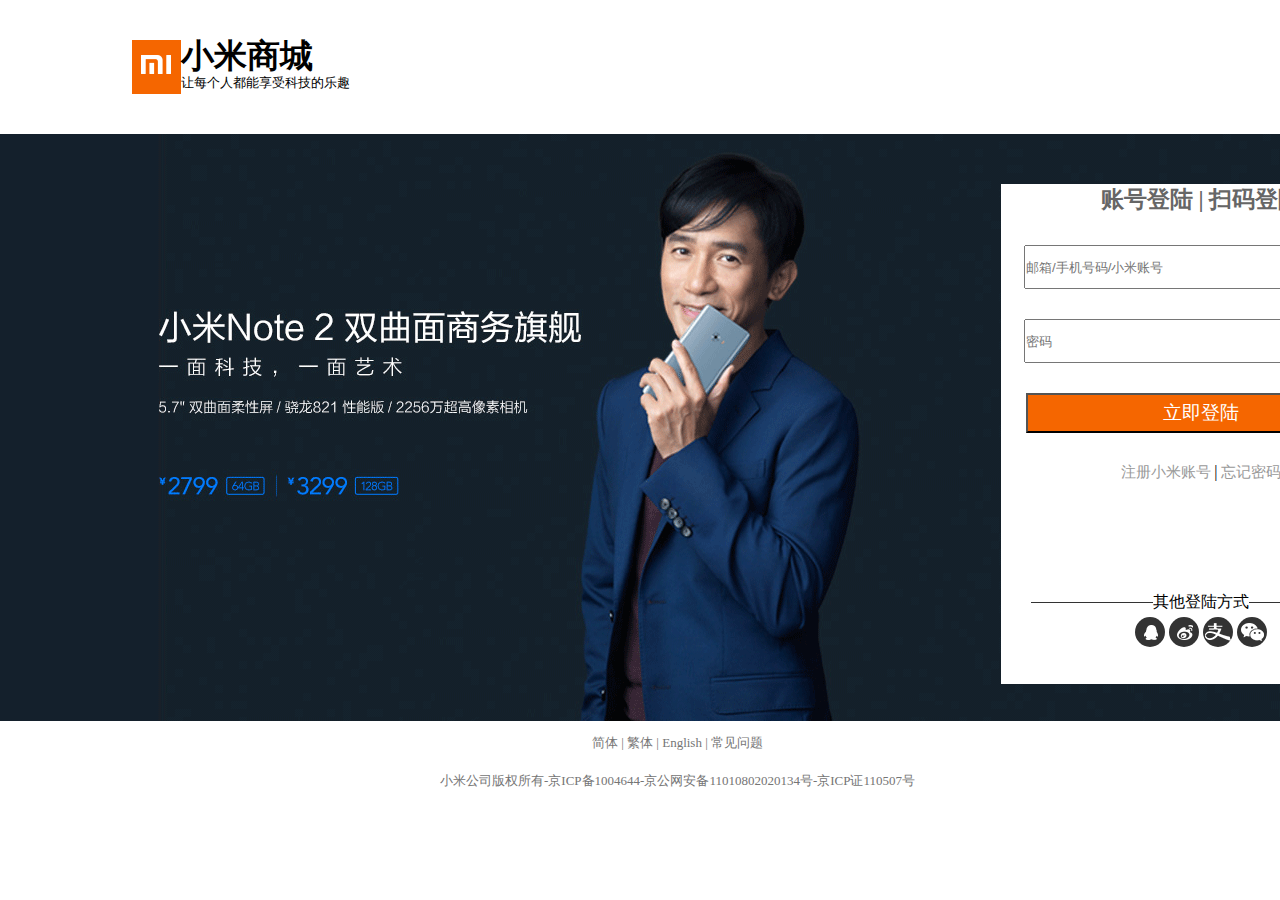
<file: 作业/小米商城/小米商城.html>
<!DOCTYPE html>
<html lang="en">
<head>
    <meta charset="UTF-8">
    <meta name="viewport" content="width=device-width, initial-scale=1.0">
    <meta http-equiv="X-UA-Compatible" content="ie=edge">
    <title>Document</title>
    <style>
        *{margin: 0;padding: 0;}
    table{
        width:1016px;
        line-height: 20px;
        border-collapse: collapse;
        text-align:center;  
        margin-top: 40px;
        margin-bottom: 40px;
        margin-left: auto;margin-right: auto;
        }
    table,td{
          text-align: left;
        /*  border:1px solid black; */
        }
    .top{
        background: #F56600;
        width: 33px;height: 33px;
       
    }
    .top-1{
        font-size: 33px;
        font-weight: bold;
        color: black;
        line-height: 15px;
        
    }
    .top-2{
        font-size: 13px;
        margin-left: 55px;
        line-height: 10px;
        
    }
    .beijing{
        width: 1000px;height: 600px;
        position:absolute;
    }
    .biankuang{
        width:600px;height: 1000px;
        border: black solid 3px;
        background: white;
        position:absolute;
    }
    .form{
        width:400px;height:500px;
        background: white;
      /*  border:1px solid #333; */
        
        margin-left: auto;
        margin-top: -542px;margin-right: -401px;
        text-align: center;
        position: relative;
            }
    .denglu{
        font-weight: bold;
        color: #666666;
        font-size: 23px;
       
    }
    li{list-style: none;display: inline-block}
    fieldset{border:none;}
    .border{border-top: 1px solid #333;width:340px;display: inline-block;margin-top: 110px;}
    input{width:350px;height:40px;margin-top: 30px; }
    .check input{background:#F56600;color: white;font-size: 19px;margin-bottom: 30px;}
    .forget a{
          color:  #999999;
          text-decoration: none;
          font-size: 15px;
    }
    .allIcon a{
        display: inline-block;
        position: relative;
        width:30px;height:30px;border-radius: 50%;background:#333;
            }
    .allIcon span{
            position:absolute;
            display: inline-block;
            width:18px;
            height:18px;
            background:url("images/icons_type.png") no-repeat;
            left:50%;top:50%;margin-left:-9px;margin-top: -9px;
            }
    .allIcon .qq{
            background-position-x: -18px;
            }
    .allIcon .weibo{
            background-position-x: -36px;
            }
    .allIcon .zhifu{
            width:26px;
            margin-left:-13px;
            background-position-x: -57px;
            }
    .allIcon .weixin{
            width:23px;
            margin-left: -11.5px;
            background-position-x: -84px;
            }
    .footer{
        font-size: 13px;
        color: #757575;
        text-align: center;
        padding-left: 355px;
        margin-left: auto;margin-right: auto;
    }
    .footer-1{
        text-align: center;
        margin-bottom: 20px;
        margin-top: 50px;
    }
    .footer-2{
        text-align: center;
        margin-bottom: 20px;
    }
        </style>
</head>
<body>
        <div >
        <table>
            <tr><td rowspan="4" class="top">
            <img src="images/mi-logo.png">
            </td></tr>
            <tr><td class="top-1">小米商城</td></tr>
            <tr><td class="top-2">让每个人都能享受科技的乐趣</td></tr>
        </table>
        </div>
        <div class="beijing">
         <img src="images/banner1.png">
        
        <div class="form">
          <div >
            <ul class="denglu">
            <li>账号登陆</li>
            <li>|</li>
            <li>扫码登陆</li>
            </ul>
            <div>
                <form>
                    <div><input type="text" placeholder="邮箱/手机号码/小米账号"></div>
                    <div><input type="password" placeholder="密码"></div>
                    <div class="check"><input type="submit" value="立即登陆"></div>
                </form>
                </div>
                <div class="forget">
                    <a href="#">注册小米账号 </a>
                    <span class="forget">|</span>
                    <a href="#"> 忘记密码 </a>
                </div>
                <fieldset class="border">
                    <legend>其他登陆方式</legend>
                </fieldset>
                <div class="allIcon">
                    <a href="#"><span class="qq"></span></a>
                    <a href="#"><span class="weibo"></span></a>
                    <a href="#"><span class="zhifu"></span></a>
                    <a href="#"><span class="weixin"></span></a>
                </div>
            </div>   
        </div> 
    <div class="footer">
        <ul class="footer-1">
            <li>简体 |  </li>
            <li> 繁体 |  </li>
            <li> English |  </li>
            <li> 常见问题  </li>
        </ul>
        <ul class="footer-2">
            <li>小米公司版权所有-京ICP备1004644-京公网安备11010802020134号-京ICP证110507号</li>
        </ul>
    </div>
</body>
</html>
</file>
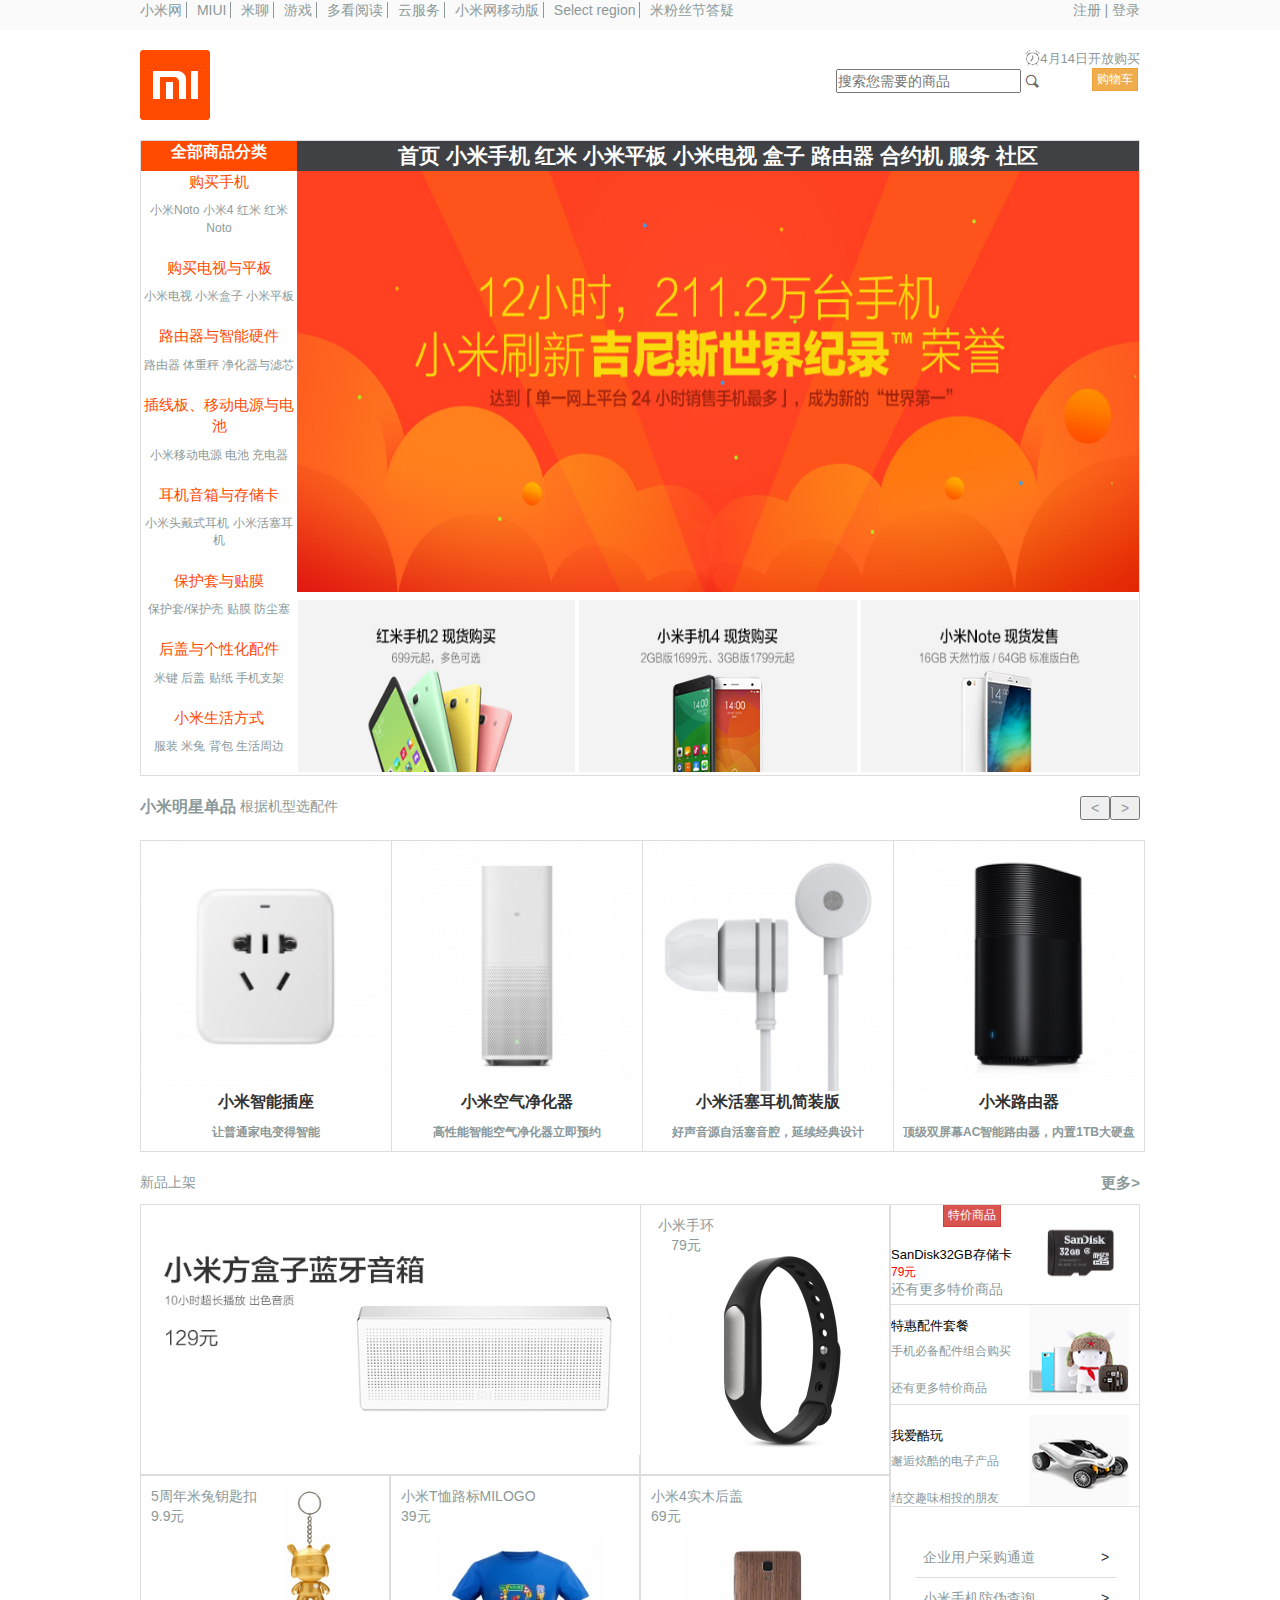
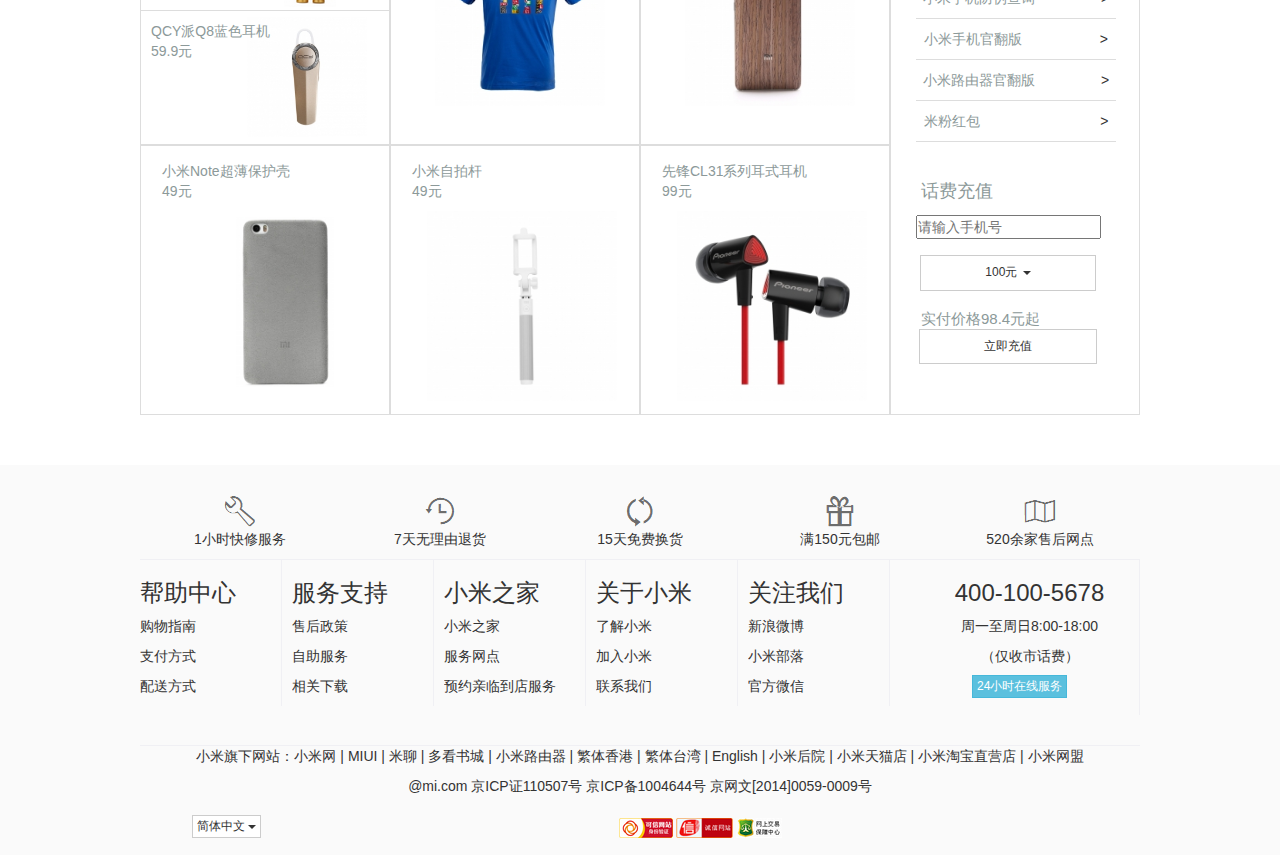
<file: 作业/小米官网/小米官网.html>
<!DOCTYPE html>
<html lang="en">
<head>
    <meta charset="UTF-8">
    <meta name="viewport" content="width=device-width, initial-scale=1.0">
    <meta http-equiv="X-UA-Compatible" content="ie=edge">
    <title>小米官网</title>
    <link rel="stylesheet" href="bootstrap/css/bootstrap.css">
    <link rel="stylesheet" href="bootstrap/css/common.css">
</head>
<body>
<div class="quanju">
    <div class="one">
        <div class="loginbar">
            <div class="loginbar-1">
                <a href="#">小米网 </a>
                <a href="#">MIUI </a>
                <a href="#">米聊 </a>
                <a href="#">游戏 </a>
                <a href="#">多看阅读 </a>
                <a href="#">云服务 </a>
                <a href="#">小米网移动版 </a>
                <a href="#">Select region </a>
                <span href="#">米粉丝节答疑 </p>
            </div>
            <div class="loginbar-2">
                <a href="#">注册 |</a>
                <a href="#">登录</a>
            </div>
        </div>
    </div>

<div class="two">
    <div class="search">
        <div class="search-1">
            <img src="images/logo.png" alt="">
        </div>
        <table class="search-2">
            <tr>
                <td class="clock"><img src="images/clock.png" alt=""></td>
                <td class="clock-1">
                <span>4月14日开放购买</span>
                </td>
            </tr>
            <tr>
                <td>
                  <input type="text" placeholder="搜索您需要的商品">
                  <img src="images/fangdajing.png" alt="">
                </td>
                <td>
                    <button class="btn btn-warning">购物车</button>
                </td>
            </tr>
        </table>
    </div>

    <div class="quanbu">
        <table class="table table-bordered ">
                <tr class="danger"> <!-- 第一行-->
                <th class="q2">全部商品分类</th> <!-- 第一行第一列-->
                <th class="q1"><span>首页</span> <!-- 第一行第二列-->  
                               <span>小米手机</span>   
                               <span>红米</span>   
                               <span>小米平板</span>   
                               <span>小米电视</span>   
                               <span>盒子</span>   
                               <span>路由器</span>   
                               <span>合约机</span>   
                               <span>服务</span>   
                               <span>社区</span></th>
                </tr>
                <tr class="active"><!-- 第二行-->
                <td rowspan="2"> <!-- 第二行第一列-->
                    <div>
                        <p class="q3">购买手机</p>
                        <p class="q4">小米Noto 小米4 红米 红米Noto</p> 
                    </div>
                    <div>
                        <p class="q3">购买电视与平板</p>
                        <p class="q4">小米电视 小米盒子 小米平板</p> 
                    </div>
                    <div>
                        <p class="q3">路由器与智能硬件</p>
                        <p class="q4">路由器 体重秤 净化器与滤芯</p> 
                    </div>
                    <div>
                        <p class="q3">插线板、移动电源与电池</p>
                        <p class="q4">小米移动电源 电池 充电器</p> 
                    </div>
                    <div>
                        <p class="q3">耳机音箱与存储卡</p>
                        <p class="q4">小米头戴式耳机 小米活塞耳机</p> 
                    </div>
                    <div>
                        <p class="q3">保护套与贴膜</p>
                        <p class="q4">保护套/保护壳 贴膜 防尘塞</p> 
                    </div>
                    <div>
                        <p class="q3">后盖与个性化配件</p>
                        <p class="q4">米键 后盖 贴纸 手机支架</p> 
                    </div>
                    <div>
                        <p class="q3">小米生活方式</p>
                        <p class="q4">服装 米兔 背包 生活周边</p> 
                    </div>
                </td>
                <td class="first"> <!-- 第二行第二列-->
                    <img src="images/banner1.png" alt="">
                </td>
                </tr>
                <tr class="active">  <!-- 第三行-->
                          <!-- 第三行第一列-->
                <td class="secod">   <!-- 第三行第二列-->
                    <img src="images/01.png" alt="">
                    <img src="images/02.png" alt="">
                    <img src="images/03.png" alt="">
                </td>
                </tr>
                </table>
    </div>
    <div class="nav">
        <span class="nav-1">小米明星单品&nbsp;</span>
         <span class="nav-3">根据机型选配件</span>
         <button class="nav-2">></button> <button class="nav-2"><</button>
    </div>
    <div class="start">
        <table class="table-1 table-gg">
            <tr class="active">
                <th class="start-1 th-1">
                    <img src="images/T1PxJvBCAT1RXrhCrK!220x220.jpg" alt="">
                    <p class="start-2">小米智能插座</p>
                    <p class="start-3">让普通家电变得智能</p>
                </th>
                <th class="start-1 th-1">
                    <img src="images/T1XYxTBsAT1RXrhCrK!220x220.jpg" alt="">
                    <p class="start-2">小米空气净化器</p>
                    <p class="start-3">高性能智能空气净化器立即预约</p>
                </th>
                <th class="start-1 th-1">
                    <img src="images/T1y0JTBy_T1RXrhCrK!220x220.jpg" alt="" >
                    <p class="start-2">小米活塞耳机简装版</p>
                    <p class="start-3">好声音源自活塞音腔，延续经典设计</p>
                </th>
                <th class="start-1 th-1">
                    <img src="images/aa.jpg" alt="" >
                    <p class="start-2">小米路由器</p>
                    <p class="start-3">顶级双屏幕AC智能路由器，内置1TB大硬盘</p>
                </th>
            </tr>
        </table>
    

    <div class="new">
        <span class="new-1">新品上架</span>
        <span class="new-2">更多></span>
    </div>
   <!-- <table class="table-1 table-gg">
        <tr class=""> <!--第一行-->
        <!--    <td colspan="2" class="th-1">
            <img src="images/fanghezi0407xiao.jpg" alt="">
            </td>
            <td class="th-1 new-3">
                <p>小米手环</p>
                <p>79元</p>
                <img src="images/T1qaVvB7CT1RXrhCrK!220x220.jpg" alt="" >
            </td>
            <td class="rowspan="4" th-1 new-3">
                <div class="new-5">
                    <button class="btn btn-default">特价商品</button>
                    <img src="images/T1ByZTBjJT1RXrhCrK.jpg" alt="" >
                    <p class="text-danger">SanDisk32GB存储卡</p><br>
                    <p class="text-info">79元</p>
                    <p class="text-warning">还有更多特价商品</p>   
                </div> 
                <div class="new-5">
                    
                    <p>特惠配件套餐</p><br>
                    <p>手机必备配件组合购买</p>
                    <p>实惠更优惠</p>   
                    <img src="images/channel-list-cool.jpg" alt="" >
                </div> 
            </td>
        </tr>
        <tr class=""> <!--第二行-->
        <!--        <td class="new-3 th-1">
                    <p>5周年米兔钥匙扣</p>
                    <p>9.9元</p>
                    <img src="images/yaoshi.png" alt="">
                </td>
                <td rowspan="2" class="new-3 th-1">
                    <p>小米T恤路标MILOGO</p>
                    <p>39元</p>
                    <img src="images/T1crEgBCYT1RXrhCrK!220x220.jpg" alt="" >
                </td>
                <td rowspan="2" class="th-1 new-3">
                    <p>小米4实木后盖</p>
                    <p>69元</p>
                    <img src="images/T12qZvB7CT1RXrhCrK!220x220.jpg" alt="" >
                </td>
                
        </tr>
        <tr class=""><!--第三行-->
        <!--        <td class="new-3 th-1">
                    <p>QCY派Q8蓝牙耳机</p>
                    <p>59.9元</p>
                    <img src="images/T1SrKTBmWT1RXrhCrK!220x220.jpg" alt="" >
                </td>
                
        <tr class=""> <!--第四行-->
        <!--        <td class="new-3 th-1">
                    <p>小米Note超薄保护壳</p>
                    <p>49元</p>
                    <img src="images/baohuke.png" alt="">
                </td>
                <td class="new-3 th-1">
                    <p>小米自拍杆</p>
                    <p>49元</p>
                    <img src="images/T1DrL_B4CT1RXrhCrK!220x220.jpg" alt="" >
                </td>
                <td class="th-1 new-3">
                    <p>先锋CL31系列耳式耳机</p>
                    <p>99元</p>
                    <img src="images/T1GXxvBsET1RXrhCrK!220x220.jpg" alt="" >
                </td>          
        </tr>
    </table> -->
    <div class="shangjia">
        <div class="shangjia-1">
            <img src="images/fanghezi0407xiao.jpg" alt="" >
        </div>
        <div class="shangjia-2">
            <p>小米手环<br>79元</p>
            <img src="images/T1qaVvB7CT1RXrhCrK!220x220.jpg" alt="">
        </div>
        <div class="shangjia-3">
            <div class="sj-one">
                <div class="sj-one-1">
                    <div class="sj-one-1-2">
                        <button class="btn btn-danger">特价商品</button>
                        <h4>SanDisk32GB存储卡</h4>
                        <h5>79元</h5>
                        <p>还有更多特价商品</p>
                    </div>
                    <div class="sj-one-1-3">
                        <img src="images/T1ByZTBjJT1RXrhCrK.jpg" alt="">
                    </div>
                </div>
                <div class="sj-one-2">
                    <div class="sj-one-2-1">
                        <h4>特惠配件套餐</h4>
                        <p>手机必备配件组合购买</p>
                        <p>还有更多特价商品</p>
                    </div>
                    <div class="sj-one-2-2">
                        <img src="images/channel-list-cool.jpg" alt="">
                    </div>
                </div>
                <div class="sj-one-3">
                    <div class="sj-one-3-1">
                        <h4>我爱酷玩</h4>
                        <p>邂逅炫酷的电子产品</p>
                        <p>结交趣味相投的朋友</p>
                    </div>
                    <div class="sj-one-3-2">
                        <img src="images/channel-list-new.jpg" alt="">
                    </div>
                </div>
            </div>
            <div class="sj-two">
                <div class="sj-two-1">
                    <a href="#">企业用户采购通道&nbsp;&nbsp;&nbsp;&nbsp;&nbsp;&nbsp;&nbsp;&nbsp;&nbsp;&nbsp;&nbsp;&nbsp;&nbsp;&nbsp;&nbsp;&nbsp;</a>
                    <span>></span>
                </div>
                <div class="sj-two-2">
                    <a href="#">小米手机防伪查询&nbsp;&nbsp;&nbsp;&nbsp;&nbsp;&nbsp;&nbsp;&nbsp;&nbsp;&nbsp;&nbsp;&nbsp;&nbsp;&nbsp;&nbsp;&nbsp;</a>
                    <span>></span>
                </div>
                <div class="sj-two-3">
                    <a href="#">小米手机官翻版&nbsp;&nbsp;&nbsp;&nbsp;&nbsp;&nbsp;&nbsp;&nbsp;&nbsp;&nbsp;&nbsp;&nbsp;&nbsp;&nbsp;&nbsp;&nbsp;&nbsp;&nbsp;&nbsp;</a>
                    <span>></span>
                </div>
                <div class="sj-two-4">
                    <a href="#">小米路由器官翻版&nbsp;&nbsp;&nbsp;&nbsp;&nbsp;&nbsp;&nbsp;&nbsp;&nbsp;&nbsp;&nbsp;&nbsp;&nbsp;&nbsp;&nbsp;&nbsp;</a>
                    <span>></span>
                </div>
                <div class="sj-two-5">
                    <a href="#">米粉红包&nbsp;&nbsp;&nbsp;&nbsp;&nbsp;&nbsp;&nbsp;&nbsp;&nbsp;&nbsp;&nbsp;&nbsp;&nbsp;&nbsp;&nbsp;&nbsp;&nbsp;&nbsp;&nbsp;&nbsp;&nbsp;&nbsp;&nbsp;&nbsp;&nbsp;&nbsp;&nbsp;&nbsp;&nbsp;&nbsp;</a>
                    <span>></span>
                </div>
            </div>
            <div class="sj-three">
                <h5>话费充值</h5>
                <input type="text" placeholder="请输入手机号">
                <div class="dropdown">
                    <button class="btn-1 btn-default dropdown-toggle"
                    type="button" data-toggle="dropdown">
                100元
                <span class="caret"></span> 
                </button>
                <ul class="dropdown-menu" role="menu">
                    <li><a href="#">100元</a></li>
                  <!--  <li class="divider"></li> -->
                    <li><a href="#">300元</a></li>
                    <li><a href="#">500元</a></li>
                </ul>
                </div>
                <p>实付价格98.4元起</p>
                <button class="btn-2 btn-default">立即充值</button>
            </div>
        </div>
        <div class="shangjia2-1">
            <div class="shangjia2-1-1">
                <p>5周年米兔钥匙扣<br>9.9元</p>
                <img src="images/yaoshi.png" alt="">
            </div> 
            <div class="shangjia2-1-2">
                <p>QCY派Q8蓝色耳机<br>59.9元</p>
                <img src="images/T1SrKTBmWT1RXrhCrK!220x220.jpg" alt="">
            </div>         
        </div>
        <div class="shangjia2-2">
            <p>小米T恤路标MILOGO<br>39元</p>
            <img src="images/T1crEgBCYT1RXrhCrK!220x220.jpg" alt="">
        </div>
        <div class="shangjia2-3">
            <p>小米4实木后盖<br>69元</p>
            <img src="images/T12qZvB7CT1RXrhCrK!220x220.jpg" alt="" >
        </div>
        <div class="shangjia3-1">
            <p>小米Note超薄保护壳<br>49元</p>
            <img src="images/baohuke.png" alt="">
        </div>
        <div class="shangjia3-2">
            <p>小米自拍杆<br>49元</p>
            <img src="images/T1DrL_B4CT1RXrhCrK!220x220.jpg" alt="" >
        </div>
        <div class="shangjia3-3">
            <p>先锋CL31系列耳式耳机<br>99元</p>
            <img src="images/T1GXxvBsET1RXrhCrK!220x220.jpg" >
        </div>
    </div>
</div>
</div>
    <div class="three">
        <div class="footer">
            <div class="footer-1">
                    <img src="images/10.png" alt="" >
                    <p>1小时快修服务</p>
            </div>  
            <div class="footer-2"> 
                    <img src="images/11.png" alt="">
                    <p>7天无理由退货</p>
            </div>
            <div class="footer-3">
                    <img src="images/12.png" alt="">
                    <p>15天免费换货</p>
            </div>
            <div class="footer-4">
                    <img src="images/13.png" alt="">
                    <p>满150元包邮</p>
            </div>  
            <div class="footer-5">
                    <img src="images/14.png" alt="">
                    <p>520余家售后网点<br></p>
            </div>    
        </div>
        <div class="footer-one">
          <div class="footer-6">
            <h3>帮助中心</h3>
            <p>购物指南</p>
            <p>支付方式</p>
            <p>配送方式</p>
          </div>
          <div class="footer-7">
            <h3>服务支持</h3>
            <p>售后政策</p>
            <p>自助服务</p>
            <p>相关下载</p>
          </div>
          <div class="footer-8">
            <h3>小米之家</h3>
            <p>小米之家</p>
            <p>服务网点</p>
            <p>预约亲临到店服务</p>
          </div>
          <div class="footer-9">
            <h3>关于小米</h3>
            <p>了解小米</p>
            <p>加入小米</p>
            <p>联系我们</p>
          </div>
          <div class="footer-10">
            <h3>关注我们</h3>
            <p>新浪微博</p>
            <p>小米部落</p>
            <p>官方微信</p>
          </div>
          <div class="footer-11">
            <h3>400-100-5678</h3>
            <p>周一至周日8:00-18:00</p>
            <p>（仅收市话费）</p>
            <button class="btn btn-info">24小时在线服务</button>
          </div>
        </div>
        <div class="footer-two">
            <div class="footer-12">
            <p>小米旗下网站：小米网 | MIUI | 米聊 | 多看书城 | 小米路由器 | 繁体香港 | 繁体台湾 | English | 小米后院 | 小米天猫店 | 小米淘宝直营店 | 小米网盟</p>    
            <p>@mi.com 京ICP证110507号 京ICP备1004644号 京网文[2014]0059-0009号</p>    
        </div>
        </div>
        <div class="footer-three">
           <img src="images/16.png" alt="" >
           <button class="btn btn-default">
            简体中文 <span class="caret"></span></button>
        </div>
    </div>
    </div>
    <script src="bootstrap/js/jquery-3.3.1.js"></script>
    <script src="bootstrap/js/bootstrap.js"></script>
</body>
</html>
</file>
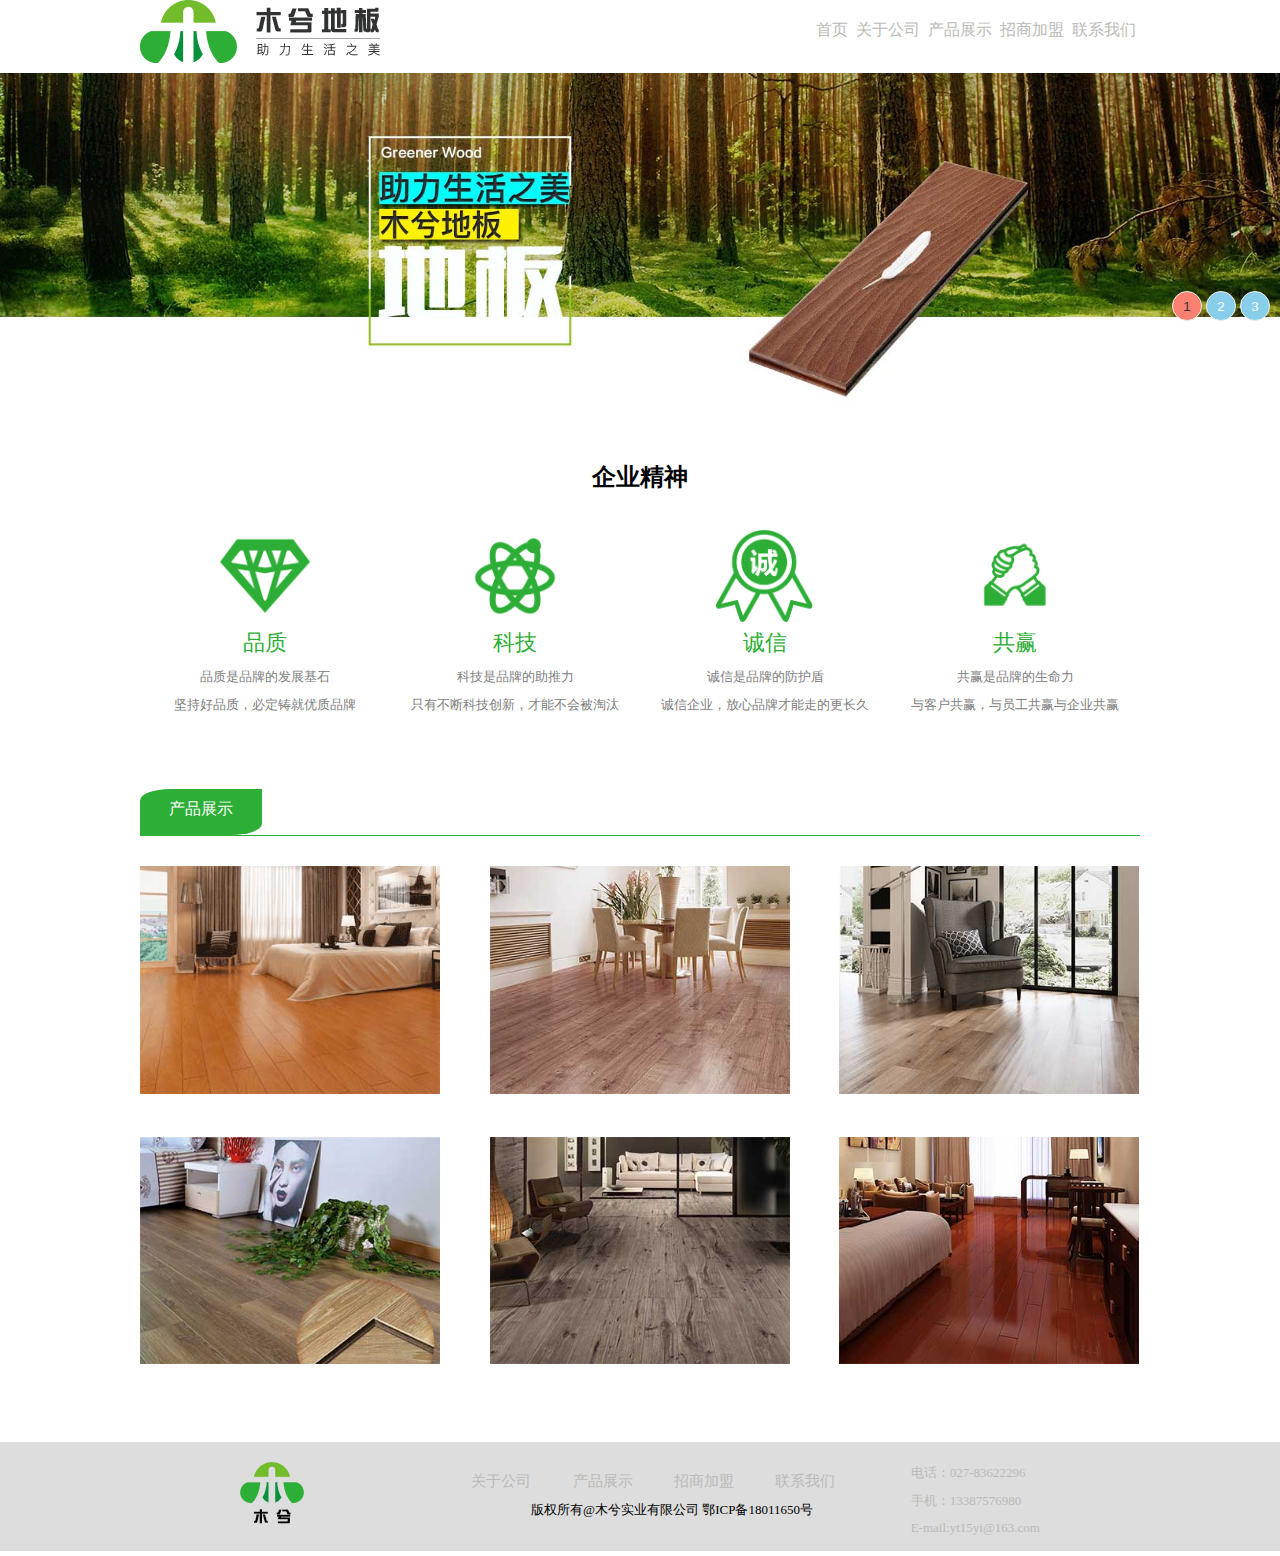
<file: 作业/木兮地板/地板.html>
<!DOCTYPE html>
<html lang="en">
<head>
    <meta charset="UTF-8">
    <meta name="viewport" content="width=device-width, initial-scale=1.0">
    <meta http-equiv="X-UA-Compatible" content="ie=edge">
    <title>木兮地板</title>
    <script src="lib/jquery-3.3.1.js"></script>
    <style>
    *{margin: 0;padding: 0}
    @media(min-width:1000px){
    .banner{
        width: auto;
        height: 258px;
       /* border: 1px solid #333; */
        position: relative;
        margin-bottom: 20px;
        margin-left: auto;margin-right: auto;
    }}
    @media(min-width:468px) and (max-width:999px){
    .banner{
        width: 768px;
        height: 258px;
       /* border: 1px solid #333; */
        position: relative;
        margin-left: auto;margin-right: auto;
    }}
    @media(max-width:468px){
    .banner{
        width: 360px;
        height: 258px;
       /* border: 1px solid #333; */
        position: relative;
        margin-left: auto;margin-right: auto;
    }}
    .banner-content img{
        position: absolute;
    }
    .banner-content img:not(:first-child){
        display: none;
    }
    .btns{
        position: absolute;
        z-index: 100;
        right: 10px;
        bottom: 10px;
    }
    .btns button{
        width: 30px;
        height: 30px;
        background: skyblue;
        border: 1px solid #eee;
        color: #fff;
        border-radius: 50%;
        outline: none;
    }
    .btns .current{
        color: #333;
        background:salmon;
    }


    a{
        text-decoration: none;
        color:#bcbab8;
    }
    @media(min-width:1000px){
    .hander{
        width: 1000px;height: auto;
        margin-left: auto;margin-right: auto;
        overflow: auto;
    }}
    @media(min-width:468px) and (max-width:999px){
    .hander{
        width: 1000px;height: auto;
        margin-left: auto;margin-right: auto;
        overflow: auto;
    }}
    @media(max-width:468px){
    .hander{
        width: 260px;height: auto;
        margin-left: auto;margin-right: auto;
        overflow: auto;
    }}

    @media(min-width:1000px){
    .hander img{
        width: auto;height: auto;
        float: left;
    }}
    @media(min-width:468px) and (max-width:999px){
    .hander img{
        width: 250px;height: 63px;
        float: left;
    }}
    @media(max-width:468px){
    .hander img{
        width: 150px;height: 63px;
        float: left;
    }}
    @media(max-width:468px){
    .hander-1{
        width: 260px;height: auto;
        float: right;
        text-align: center;
        margin-top: 20px;
    }}
    @media(min-width:1000px){
    .hander-1{
        width: auto;height: auto;
        float: right;
        text-align: center;
        margin-top: 20px;
    }}
    @media(min-width:468px) and (max-width:999px){
    .hander-1{
        width: 668px;height: auto;
        float: right;
        text-align: center;
        margin-top: 20px;
    }}
    .hander-1 :hover{
        color: green;
        padding-bottom: 20px;
        border-bottom:2px solid green; 
    }
    .pictrue{
        width: 100%;height: auto;
        margin-top: 10px;
    }
    .pictrue img{
        max-width: 100%;height: auto;
    }

    @media(min-width:1000px){
        .qiye{
            width: 1000px;height: auto;
            margin-left: auto;margin-right: auto;
            text-align: center;
            margin-top: 130px;
        }
    }
    @media(min-width:468px) and (max-width:999px){
        .qiye{
            width: 936px;height: auto;
            margin-left: auto;margin-right: auto;
            text-align: center;
            margin-top: 130px;
        }
    }
    @media(max-width:468px){
        .qiye{
            width: 360px;height: auto;
            margin-left: auto;margin-right: auto;
            text-align: center;
            margin-top: 125px;
        }
    }
    .jsheng{
        width: 1000px;height: 205px;
        text-align: center;
        margin-left: auto;margin-right: auto;
        margin-top: 35px;
    }
    .zt-1{
        color: #2dae36;
        text-align: center;
        font-size: 22px;
      /*  font-weight: bold; */
    }
    .zt-2{
        margin-top: 10px;
        font-size: 13px;
        color: #808080;
        text-align: center;
    }
    @media(max-width:468px){
    .jsheng-1{
            width: 250px;height: auto;
            float: left;
    }}
    @media(min-width:1000px){
    .jsheng-1{
            width: 250px;height: auto;
            float: left;
    }}
    @media(min-width:468px) and (max-width:999px){
    .jsheng-1{
            width: 250px;height: auto;
            float: left;
    }}
    .jsheng-1 img{
        width: auto ;height: 96px;  
    }

    .jsheng-2{
            width: 250px;height:auto;
            float: left;
        }
    .jsheng-2 img{
        width: auto ;height: 96px;
        
    }
    .jsheng-3{
        width: 250px;height: auto;
        float: left;
    }
    .jsheng-3 img{
        width: auto ;height: 96px;
        
    }
    .jsheng-4{
        width: 250px;height: auto;
        float: right;
    }
    .jsheng-4 img{
        width: auto;height: 96px;  
    }
    .show{
        width: 1000px;height: auto;
        margin-left: auto;margin-right: auto;
        text-align: center;
        margin-top: 20px;
        border-bottom: 1px solid #2dae36;
        overflow: auto;
    }
    .show-1{
        width: 122px;height: 46px ;
        background: #2dae36;
        color: white;
        border-radius:25% 0% 25% 0%;
        float: left;
        margin-top: 36px;
    }
    /* .xian{
        width: auto;height: auto;
        border-bottom: 1px solid #2dae36;
    }*/
    .zt-3{
        color: white;
        text-align: center;
        margin:10px 10px;
    }
    .show-2{
        width: 1000px;height: auto;
        margin-left: auto;margin-right: auto;
        overflow: auto;
        margin-top: 30px;
    }
    .show-3{
        width: 300px;height: auto;
        margin-right: 50px;
        float: left;
    }
    .show-3 img{
        width: 300px;height: auto;
        float: left;
    }
    .show-4{
        width: 300px;height: auto;
        margin-right: 67px;
        float: left;
    }
    .show-4 img{
        width: 300px;height: auto;
        float: left;
    }
    .show-5{
        width: 300px;height: auto;
        margin-left: -18px;
        float: left;
    }
    .show-5 img{
        width: 300px;height: auto;
        float: left;
    }

    .show-6{
        width: 300px;height: auto;
        margin-right: 50px;
        float: left;
    }
    .show-6 img{
        width: 300px;height: auto;
        float: left;
    }
    .show-7{
        width: 300px;height: auto;
        margin-right: 67px;
        float: left;
    }
    .show-7 img{
        width: 300px;height: auto;
        float: left;
    }
    .show-8{
        width: 300px;height: auto;
        margin-left: -18px;
        float: left;
    }
    .show-8 img{
        width: 300px;height: auto;
        float: left;
    }
    .show-9{
        width: 1000px;height: auto;
        margin-left: auto;margin-right: auto;
        overflow: auto;
        margin-top: 43px;
    }
    .footer{
        height: 104px;width: auto;
        background: #dddddd;
        margin-top: 78px;
        padding-bottom: 5px;
    }
    .footer-1{
        width: 800px;height: auto;
        overflow: auto;
        padding-top: 20px;padding-bottom: 20px;
        margin-left: auto;margin-right: auto;
    }
    .footer-1 img{
        float: left;
    }
    .footer-2{
        font-size: 15px;
        text-align: center;
        margin-top: 10px;
    }
    .footer-2>p{
        font-size: 13px;
        margin-top: 10px;
    }
    .footer-3{
        width: auto;height: auto;
        font-size: 15px;
        float: right;
        color: #bcbab8;
        margin-top: -65px;
    }
    .footer-3>p{
        font-size: 13px;
        margin-top: 10px;
    }
    </style>
</head>
<body>
    <div class="hander">
        <img src="images/logo0.png" alt="" >
            <div class="hander-1">
                <a href="#">首页&nbsp;</a>
                <a href="#">关于公司&nbsp;</a>
                <a href="#">产品展示&nbsp;</a>
                <a href="#">招商加盟&nbsp;</a>
                <a href="#">联系我们&nbsp;</a>
            </div>
    </div>
    <div class="pictrue">
        <div class="banner">
            <div class="banner-content">
                <img src="images/banner.jpg" alt="" >
                <img src="images/banner02.jpg" alt="" >
                <img src="images/aboutus_banner.jpg" alt="" >
            </div>
            <div class="btns">
                <button class="current">1</button>
                <button>2</button>
                <button>3</button>
            </div>
        </div>
        <script>
        $(function(){
            $(".btns button").click(function(){
                $(this).addClass("current").siblings().removeClass("current")
                
                var imgs = $(".banner-content img");
                var index = $(this).index();
                console.log(index);
                imgs.eq(index).show().siblings().hide()
                 })
             })
        </script>
    
    </div>
    <div class="qiye">
        <h2>企业精神</h2>
    </div>
    <div class="jsheng">
        <div class="jsheng-1">
            <img src="images/pinpai.png" alt="">
            <p class="zt-1">品质</p>
            <p class="zt-2">品质是品牌的发展基石</p>
            <p class="zt-2">坚持好品质，必定铸就优质品牌</p>
        </div>
        <div class="jsheng-2">
            <img src="images/keji.png" alt="" >
            <p class="zt-1">科技</p>
            <p class="zt-2">科技是品牌的助推力</p>
            <p class="zt-2">只有不断科技创新，才能不会被淘汰</p>
        </div>
        <div class="jsheng-3">
            <img src="images/chengxin.png" alt="" >
            <p class="zt-1">诚信</p>
            <p class="zt-2">诚信是品牌的防护盾</p>
            <p class="zt-2">诚信企业，放心品牌才能走的更长久</p>
        </div>
        <div class="jsheng-4">
            <img src="images/gongying.png" alt="" >
            <p class="zt-1">共赢</p>
            <p class="zt-2">共赢是品牌的生命力</p>
            <p class="zt-2">与客户共赢，与员工共赢与企业共赢</p>
        </div>
    </div>
    <div class="show">
        <div class="show-1">
                <p class="zt-3">产品展示</p>
        </div>  
    </div>
    <div class="show-2">
        <div class="show-3">   
          <img src="images/item01.jpg" alt="" >
        </div> 
        <div class="show-4">   
            <img src="images/item02.jpg" alt="" >
        </div> 
        <div class="show-5">   
            <img src="images/item03.jpg" alt="" >
        </div> 
    </div>
    <div class="show-9">
        <div class="show-6">   
            <img src="images/item04.jpg" alt="" >
        </div> 
        <div class="show-7">   
            <img src="images/item05.jpg" alt="" >
        </div> 
        <div class="show-8">   
            <img src="images/item06.jpg" alt="" >
        </div> 
    </div>
    <div class="footer">
        <div class="footer-1">
            <img src="images/logo.ico" alt="" >
                <div class="footer-2">
                        <a href="#">关于公司&nbsp;&nbsp;&nbsp;&nbsp;&nbsp;&nbsp;&nbsp;&nbsp;&nbsp;&nbsp;</a>
                        <a href="#">产品展示&nbsp;&nbsp;&nbsp;&nbsp;&nbsp;&nbsp;&nbsp;&nbsp;&nbsp;&nbsp;</a>
                        <a href="#">招商加盟&nbsp;&nbsp;&nbsp;&nbsp;&nbsp;&nbsp;&nbsp;&nbsp;&nbsp;&nbsp;</a>
                        <a href="#">联系我们&nbsp;&nbsp;&nbsp;&nbsp;&nbsp;&nbsp;&nbsp;&nbsp;&nbsp;&nbsp;</a>
                        <p>版权所有@木兮实业有限公司 鄂ICP备18011650号</p>
                </div>
                <div class="footer-3">
                    <p>电话：027-83622296</p>
                    <p>手机：13387576980</p>
                    <p>E-mail:yt15yi@163.com</p>
                </div>
        </div>
    </div>
    
</body>
</html>
</file>
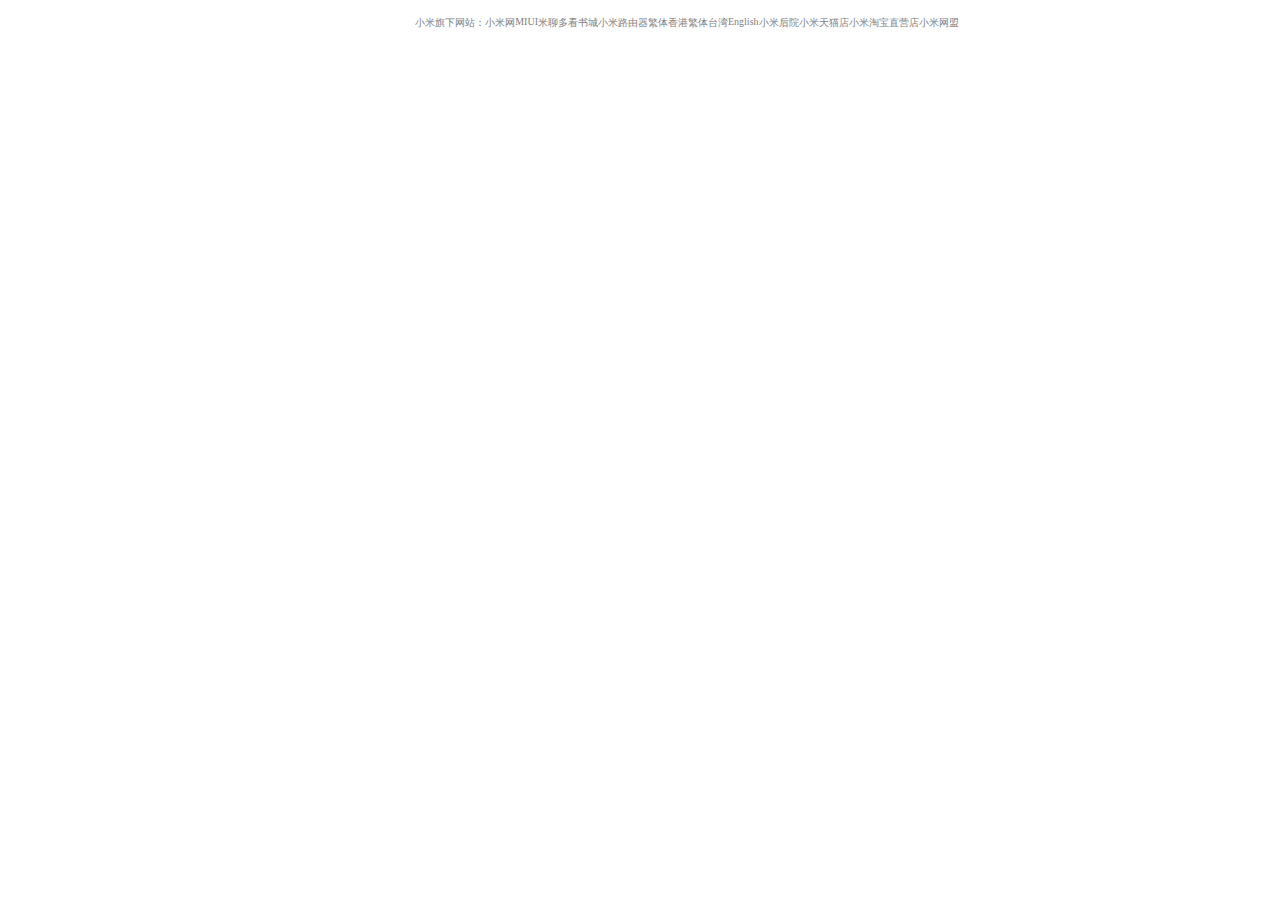
<file: 作业/小米官网/images/Untitled-3.html>
<!DOCTYPE html PUBLIC "-//W3C//DTD XHTML 1.0 Transitional//EN" "http://www.w3.org/TR/xhtml1/DTD/xhtml1-transitional.dtd">
<html xmlns="http://www.w3.org/1999/xhtml">
<head>
<style>
 li{list-style:none;float:left;font-size:10px;color:#7f7f7f;font-family:΢���ź�;position:relative;left:30%}
 ul{}
</style>
<meta http-equiv="Content-Type" content="text/html; charset=gb2312" />
<title>�ޱ����ĵ�</title>
</head>

<body>
		<ul> 
			<li>С��������վ��С����</li>
			<li>MIUI</li>
			<li>����</li>
			<li>�࿴���</li>
			<li>С��·����</li>
			<li>�������</li>
			<li>����̨��</li>
			<li>English</li>
			<li>С�׺�Ժ</li>
			<li>С����è��</li>
			<li>С���Ա�ֱӪ��</li>
			<li>С������</li>
		     </ul>
</body>
</html>
</file>
<file: 作业/小米官网/bootstrap/css/common.css>
*{margin: 0;padding: 0}
    a{
        color: inherit;
        text-decoration: none;
        box-sizing: border-box;
    }
    a:hover{
        text-decoration: none;
        color: inherit;
    }
    .quanju{
        width: auto;height: auto;
        overflow: auto;
    }
    .one{
        width: auto;height: auto;
        background: #FAFAFA;
        text-align: center;
        overflow: auto;
        margin-left: auto;margin-right: auto;
    }
    .loginbar{ /*  登陆条 */
        width: 1000px;height: auto;
        text-align: center;
        margin: 0 auto;
    }
    .loginbar-1{
        width: auto;height: auto;
        color: #8C9999;font-size: 14px;
        float: left;
    }
    .loginbar-1 a{
        border-right: 1px solid #8C9999;
        font-size: 14px;margin-right: 10px;
    }
    .loginbar-2{
        width: auto;height: auto;
        color: #8C9999;font-size: 14px;
        float: right;
    }
    .loginbar-2 a{
        font-size: 14px;
    }
    .two{
        width: auto;height: auto;
        text-align: center;
        overflow: auto;margin-bottom: 30px;
        margin-left: auto;margin-right: auto;
    }
    .search{ /*  搜索  */
      width: 1000px;height: auto;
      overflow: auto;
      margin-left: auto;margin-right: auto;
    }
    .search-1{
        width: auto;height: auto;
        float: left;
        overflow: auto;
    }
    .search-1 img{
        width: auto;height: auto;
        float: left;
        margin-top: 20px;
    }
    .search-2{
        width: auto;height: auto;
        float: right;
        margin-top: 20px;
    }
    .clock{
        overflow: auto;
        margin-top: 20px;
    }
    .clock img{
        float:right;
    }
    .clock-1{
        font-size: 13px;
        color:  #8C9999;
        margin-top: 20px;
    }
   
    /*.check input{background:yellow;color:black;font-size: 19px;} */
    .quanbu{ /* 第一个大框  */
       margin-left: auto;margin-right: auto;
       width: 1000px;height: auto;
       margin-top: 20px;
    }
    .first{width:842px;height: 421px;}
    .first img{
      width:842px;height: 421px;
      float: right;
    }
    .secod{
      width:842px;height: 172px;
    }
    .secod img{
      width:277.5px;height: 172px;
      padding: 0;
    }
    .q1{
        width: 100%;height: 30px;
        text-align: center;
        font-size: 21px;
        color: white;
        float: left;
        background: #404144;
        margin-left: auto;margin-right: auto;
    }
    .q2{
        width: 70%;height: 30px;
        text-align: center;
        font-size: 16px;
        color: white;
        background:  #ff4a00;
        margin-left: auto;margin-right: auto;
    }
    .q3{
        font-size: 15px;color: #ff4a00;
    }
    .q4{
        font-size: 12px;color: #8C9999;
        margin-bottom: 20px;
    }

    .nav{       
            width: 1000px;height: auto;
            color: #8C9999;
            overflow: auto;
            margin-left: auto;margin-right: auto;
            margin-bottom: 20px;
    }
    .nav-1{
        width: auto;height: auto;
        font-size: 16px; font-weight: bold;
        float: left;
    }
    .nav-3{
        font-size: 14px;float: left;
        width: auto;height: auto;
    }
    .nav-2{
        float: right;
        width: 30px;height: auto;
    }
    .table-1{ 
          border-collapse: collapse;
          text-align: center;
          width: 25%;height: auto;
    }
    .table-gg{
        width: 1000px;height: auto;
        border: 1px solid #ddd;
    }
    .th-1{
        border: 1px solid #ddd;
        width: 25%;height: auto;
        
    }
    .th-1 img{
        float: right;width: 85%;
    }
    .start{ /*2-明星单品   */
        margin-left: auto;margin-right: auto;
        width: 1000px;height: auto;
        margin-top: 20px;
    }
    .start-1{
        width: 250px;height: auto;
    }
    .start-1 img{
        width: 250px;height: auto;
    }
    .start-2{
        color:#333;font-weight: bold;
        font-size: 16px;
    }
    .start-3{
        color:#8C9999;
        font-size: 12px;
    }
    .new{/* 新品  */
        width: 1000px;height: auto;
        color: #8C9999;
        overflow: auto;
        margin-left: auto;margin-right: auto;
        margin-bottom: 10px;margin-top:20px;
    }
    .new-1{
        float: left;
    }
    .new-2{
        float: right;
        font-weight: bold;font-size: 15px;
    }
    .new-3{
        color: #8C9999;
        text-align: left;
    }
    .new-3 img{
        float: right;width: auto;
    }
    .new-4{
        color: black;
        float: left;
    }
    .new-5{
        border-bottom:1px solid #8C9999; 
        float: left;width: auto;
    }
    .new-6{
        color: red;
        float: left;
    }
    .new-7{
        color: #8C9999;
        float: left;
    }
    .shangjia{
        width: 1000px;height: auto;
        overflow-x: hidden;
        overflow-y: hidden;
        margin-left: auto;margin-right: auto;
        margin-bottom: 20px;
    }
    .shangjia-1{
        width: 500px;height: 271px;
        float: left;
        border: 1px solid #ddd;
    }
    .shangjia-1 img{
        width: 500px;height: auto;
        float: left;
    }
    .shangjia-2{
        width: 250px;height: 271px;
        float: left;
        border: 1px solid #ddd;
    }
    .shangjia-2>p{
        width: auto;height: auto;
        color: #8C9999;
        margin-left: -158px;margin-top: 10px;
    }
    .shangjia-2 img{
        margin-top: -22px;
        float: right;
    }
    .shangjia-3 {
        width: 250px;height: 811px;
        border: 1px solid #ddd;
        float: right;
    }
    .sj-one{
        width: 250px;height: 302px;
        border-bottom: 1px solid #ddd;
        overflow: hidden;
        
    }
    .sj-one-1{
       width: 250px;height:100px;
       border-bottom: 1px solid #ddd;
    }
    .sj-one-1-2{
        width: 125px;height: 100px;
        float: left;
    }
    .sj-one-1-3{
        width: 125px;height: 100px;
        float: right;
    }
    .sj-one-1-3 img{
        height: 95px;width:100px;
        
    }
    .sj-one-1-2>h4{
        color: black;
        float: left;
        font-size: 13px;
        overflow: auto;
    }
    .sj-one-1-2>h5{
        color: red;
        float: left;
        font-size: 12px;
        text-align: left;
    }
    .sj-one-1-2>p{
        color: #8C9999;
        float: left;
        overflow: auto;
        text-align: left;
    }
    .sj-one-2{
        width: 250px;height:100px;
        border-bottom: 1px solid #ddd;
        
     }
     .sj-one-2-1{
        width: 125px;height: 100px;
        float: left;margin-top: 10px;
    }
    .sj-one-2-2{
        width: 125px;height: 100px;
        float: right;
    }
    .sj-one-2-2 img{
        height: 95px;width:100px;
    }
    .sj-one-2-1>h4{
        color: black;
        float: left;
        font-size: 13px;
        overflow: auto;
    }
    .sj-one-2-1>p{
        color: #8C9999;
        float: left;font-size:12px;
        margin-top: 10px;
        overflow: auto;
        text-align: left;
    }
     .sj-one-3{
        width: 250px;height:100px;
        float: left;
     }
     .sj-one-3-1{
        width: 125px;height: 100px;
        float: left;margin-top: 10px;
    }
    .sj-one-3-2{
        width: 125px;height: 100px;
        float: right;
    }
    .sj-one-3-2 img{
        height: 90px;width:100px;
    }
    .sj-one-3-1>h4{
        color: black;
        float: left;
        font-size: 13px;
        overflow: auto;
    }
    .sj-one-3-1>p{
        color: #8C9999;
        float: left;font-size:12px;
        margin-top: 10px;
        overflow: auto;
        text-align: left;
    }
    .sj-two{
        width: 100%;height: auto;
    }
    .sj-two-1{
        width: 200px;
        margin-left: 25px;
        border-bottom: 1px solid #ddd;
        margin-top: 40px;padding-bottom: 10px;
    }
    .sj-two-1>a{
        color: #8C9999;
    }
    .sj-two-1:hover{
        color: red;
    }
    .sj-two-2{
        width: 200px;
        margin-left: 25px;
        border-bottom: 1px solid #ddd;
        margin-top: 10px;padding-bottom: 10px;
    }
    .sj-two-2>a{
        color: #8C9999;
    }
    .sj-two-2:hover{
        color: red;
    }
    .sj-two-3{
        width: 200px;
        margin-left: 25px;
        border-bottom: 1px solid #ddd;
        margin-top: 10px;padding-bottom: 10px;
    }
    .sj-two-3>a{
        color: #8C9999;
    }
    .sj-two-3:hover{
        color: red;
    }
    .sj-two-4{
        width: 200px;
        margin-left: 25px;
        border-bottom: 1px solid #ddd;
        margin-top: 10px;padding-bottom: 10px;
    }
    .sj-two-4>a{
        color: #8C9999;
    }
    .sj-two-4:hover{
        color: red;
    }
    .sj-two-5{
        width: 200px;
        margin-left: 25px;
        border-bottom: 1px solid #ddd;
        margin-top: 10px;padding-bottom: 10px;
    }
    .sj-two-5>a{
        color: #8C9999;
    }
    .sj-two-5:hover{
        color: red;
    }
    .sj-three{
        width: 100%;height: auto;
    }
    .sj-three>input{
        margin-left: -14px;margin-top: 14px;
    }
    .sj-three>p{
        font-size: 15px;
        color: #8C9999;
        text-align: left;
        margin-left: 30px;
    }
    .sj-three>h5{
        font-size: 18px;
        color: #8C9999;
        margin-left: 30px;margin-top: 40px;

        text-align: left;
    }
    .shangjia2-1{
        width: 250px;height: 270px;
        border: 1px solid #ddd;
        float: left;
    }
    .shangjia2-1-1{
        width: 250px;height: 135px;
        border-bottom: 1px solid #ddd;
        float: left;text-align: left;
    }
    .shangjia2-1-1>p{
        width: auto;height: auto;
        color: #8C9999;
        margin-left: 10px;margin-top: 10px;
    }
    .shangjia2-1-1 img{
        width: auto;height: auto;
        float: right;
        margin-top: -47px;margin-right: 55px;
    }
    .shangjia2-1-2{
        width: 250px;height: 135px;
        float: left;text-align: left;
    }
    .shangjia2-1-2>p{
        width: auto;height: auto;
        color: #8C9999;
        margin-left: 10px;margin-top: 10px;
    }
    .shangjia2-1-2 img{
        width: 120px;height: auto;
        float: right;
        margin-top: -54px;margin-right: 24px;
    }
    .shangjia2-2{
        width: 250px;height: 270px;
        border: 1px solid #ddd;
        float: left;overflow: auto;
    }
    .shangjia2-2 img{
         height: auto;width: 170px;
         float: right;margin-right: 34px;
    }
    .shangjia2-2>p{
         width: auto;height: auto;
         color:#8C9999; float: left;
         text-align: left;
         margin-left: 10px;margin-top: 10px;
    }
    .shangjia2-3{
        width: 250px;height: 270px;
        border: 1px solid #ddd;
        float: left;
    }
    .shangjia2-3 img{
        height: auto;width: 170px;
        float: right;margin-right: 34px;
    }
    .shangjia2-3>p{
        width: auto;height: auto;
        color:#8C9999; float: left;
        text-align: left;
        margin-left: 10px;margin-top: 10px;
    }
    .shangjia3-1{
        width: 250px;height: 270px;
        border: 1px solid #ddd;
        float: left;
    }
    .shangjia3-1>p{
        width: auto;height: auto;
        color: #8C9999;
        float: left;text-align: left;
        margin-left: 21px;margin-top: 15px;
    }
    .shangjia3-1 img{
        margin-top: 47px;
        float: right;
        height: 170px;
        margin-right: 55px;margin-top: 6px;
    }
    .shangjia3-2{
        width: 250px;height: 270px;
        border: 1px solid #ddd;
        float: left;
    }
    .shangjia3-2 img{
        height: 190px;
        float: right;
        margin-right: 22px;
    }
    .shangjia3-2>p{
        width: auto;height: auto;
        color: #8C9999;
        float: left;text-align: left;
        margin-left: 21px;margin-top: 15px;
    }
    .shangjia3-3{
        width: 250px;height: 270px;
        border: 1px solid #ddd;
        float: left;
    }
    .shangjia3-3 img{
        height: 190px;
        float: right;
        margin-right: 22px;
    }
    .shangjia3-3>p{
        width: auto;height: auto;
        color: #8C9999;
        float: left;text-align: left;
        margin-left: 21px;margin-top: 15px;
    }
    .three{
        width: auto;height: auto;
        background: #FAFAFA;
        text-align: center;
        overflow: auto;
        margin-left: auto;margin-right: auto;
    }
    .footer{ /*  脚页 */
      width: 1000px;height: auto;
      background:#FAFAFA;
      margin-top: 28px;margin-bottom: 71px;
      margin-left: auto;margin-right: auto;
    }
    .footer-1{
     width: 20%;height: auto;
     float: left;text-align: center;
     border-bottom:1px solid#f0f0f4; 
    }
    .footer-2{
        width: 20%;height: auto;
        text-align: center;float: left;
        border-bottom:1px solid#f0f0f4; 
        
    }
    .footer-3{
        width: 20%;height: auto;
        text-align: center;float: left;
        border-bottom:1px solid #f0f0f4; 
    }
    .footer-4{
     width: 20%;height: auto;
     text-align: center;float: left;
     border-bottom:1px solid #f0f0f4; 
    }
    .footer-5{
     width: 20%;height: auto;
     text-align: center;float: left;
     border-bottom:1px solid #f0f0f4; 
    }
    .footer-one{
      width: 1000px;height: auto;
      background:#FAFAFA;
      overflow: auto;
      margin-top: 20px;margin-bottom: 30px;
      margin-left: auto;margin-right: auto;
    }
    .footer-6{
     width: 142px;height: auto;
     float: left;text-align: left;
     overflow: auto;
     border-right:1px solid#f0f0f4; 
    }
    .footer-7{
     width: 142px;height: auto;
     float: left;text-align: left;
     overflow: auto;margin-left: 10px;
     border-right:1px solid#f0f0f4; 
    }
    .footer-8{
     width: 142px;height: auto;
     float: left;text-align: left;
     overflow: auto;margin-left: 10px;
     border-right:1px solid#f0f0f4; 
    }
    .footer-9{
     width: 142px;height: auto;
     float: left;text-align: left;
     overflow: auto;margin-left: 10px;
     border-right:1px solid#f0f0f4; 
    }
    .footer-10{
     width: 142px;height: auto;
     float: left;text-align: left;
     overflow: auto;margin-left: 10px;
     border-right:1px solid#f0f0f4; 
    }
    .footer-11{
     width: 220px;height: auto;
     float: right;text-align: center;
     overflow: auto;
     border-right:1px solid#f0f0f4; 
    }
    .footer-two{
      width: 1000px;height: auto;
      text-align: center;
      border-top: 1px solid #f0f0f4;
      margin-top: 20px;margin-bottom: 10px;
      margin-left: auto;margin-right: auto;
    }
    .footer-12{
        color: #333;
        text-align: center;
    }
    .footer-three{
      width: 1000px;height: auto;
      text-align: center;
      margin-top: 20px;margin-bottom: 10px;
      margin-left: auto;margin-right: auto;
    }
    .footer-13{
        margin-left: auto;margin-right: auto;
    }
</file>
